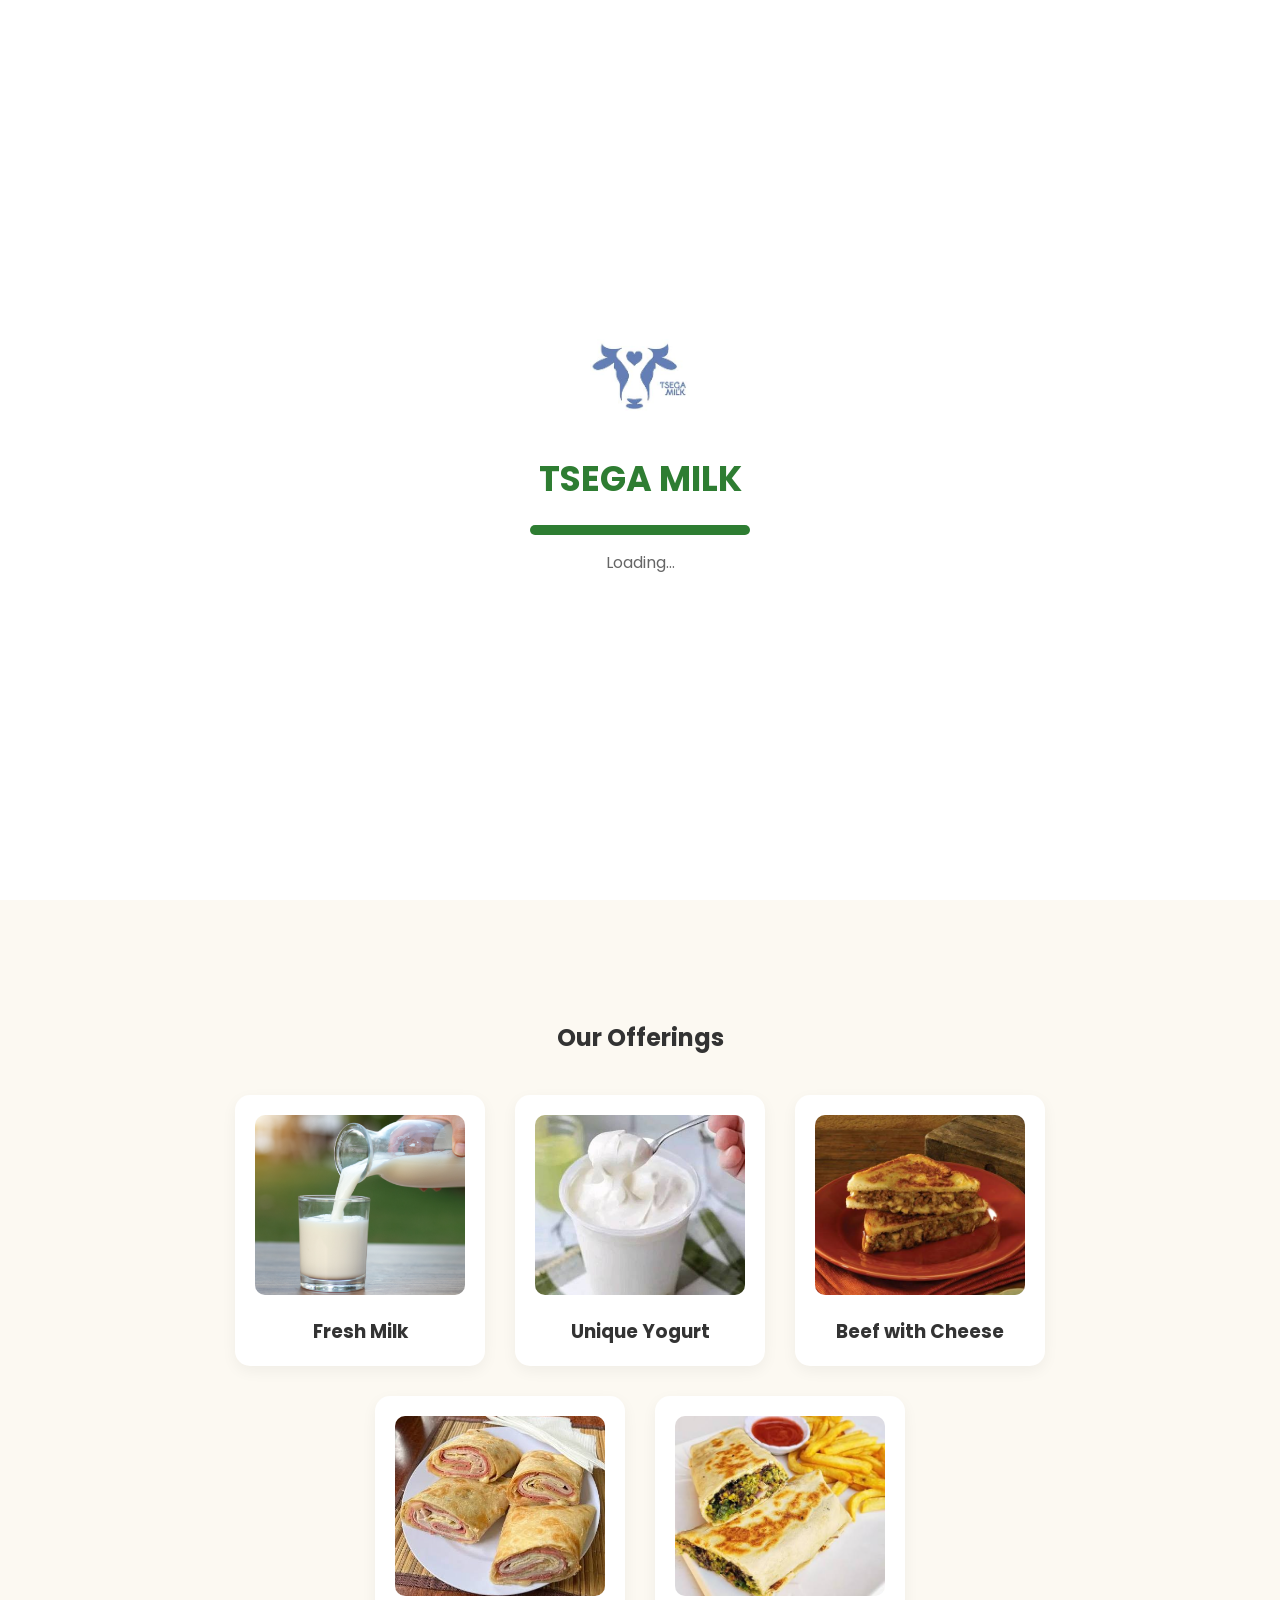
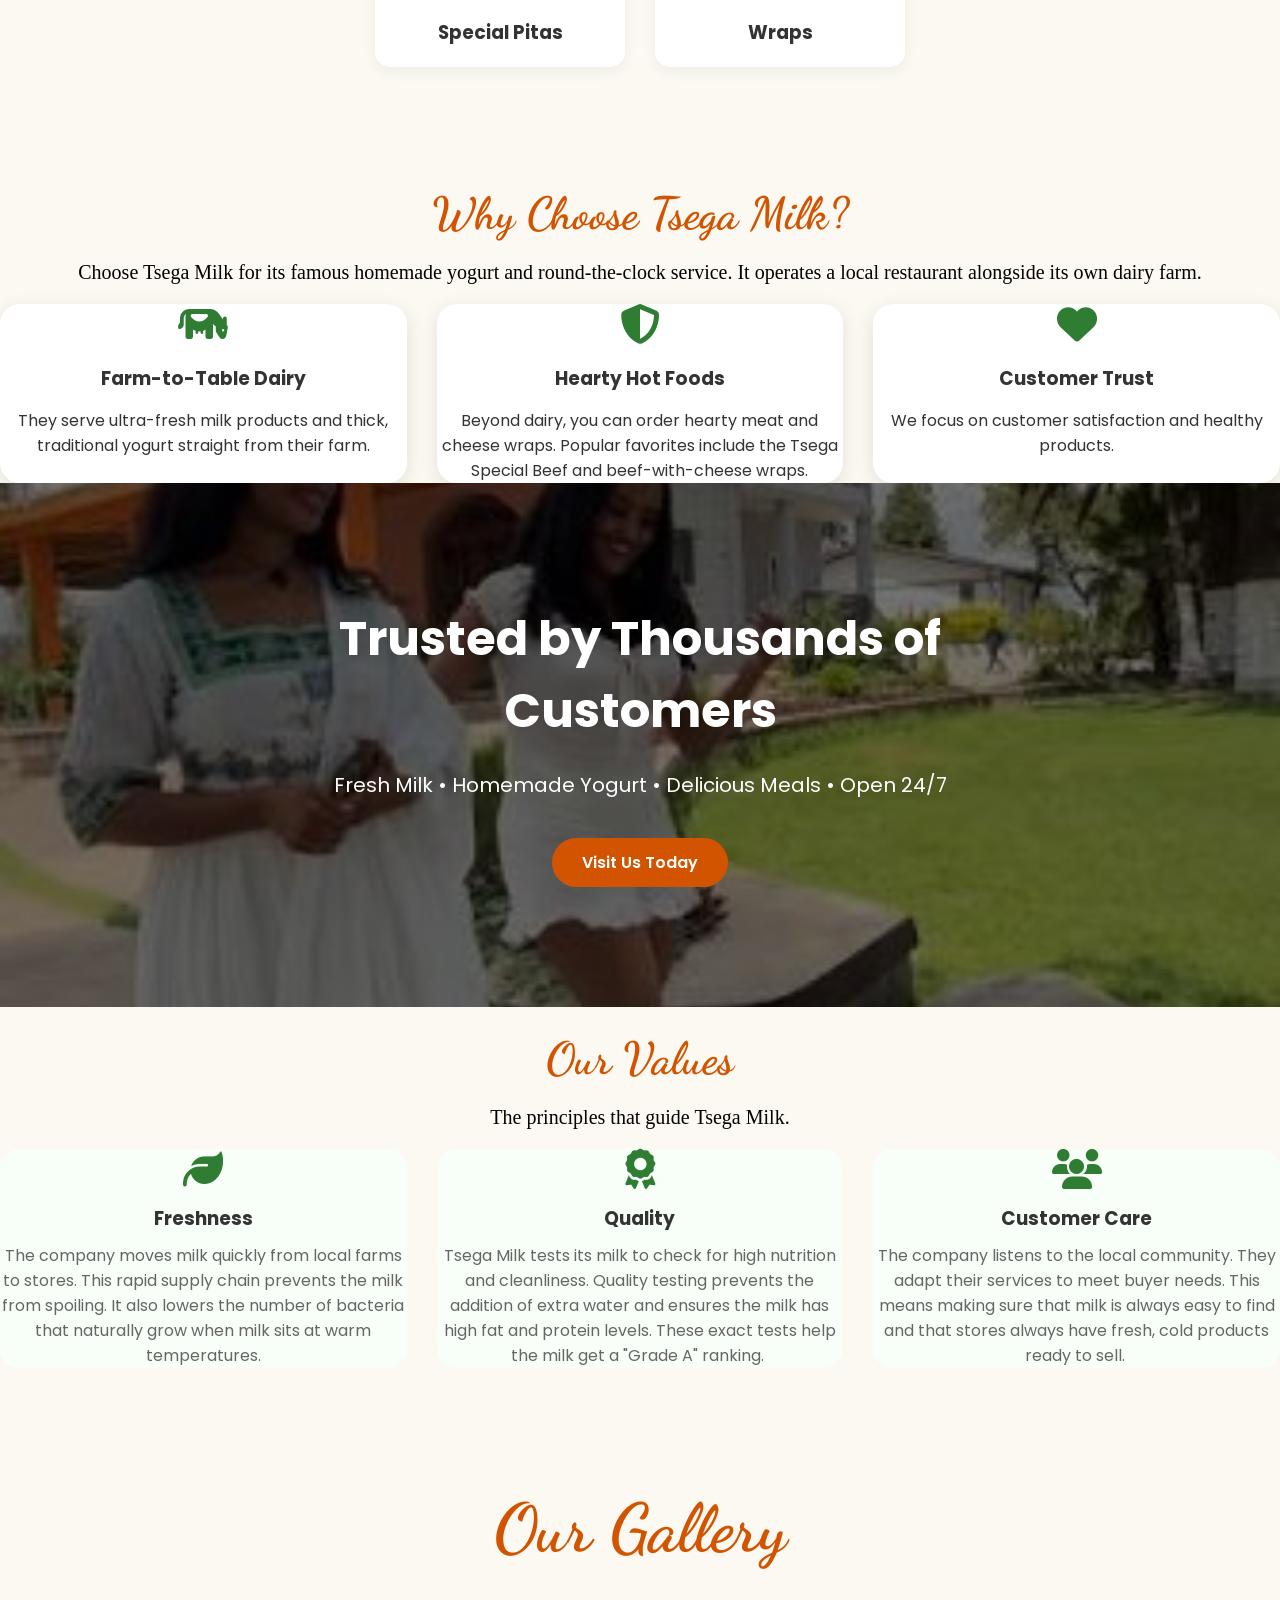
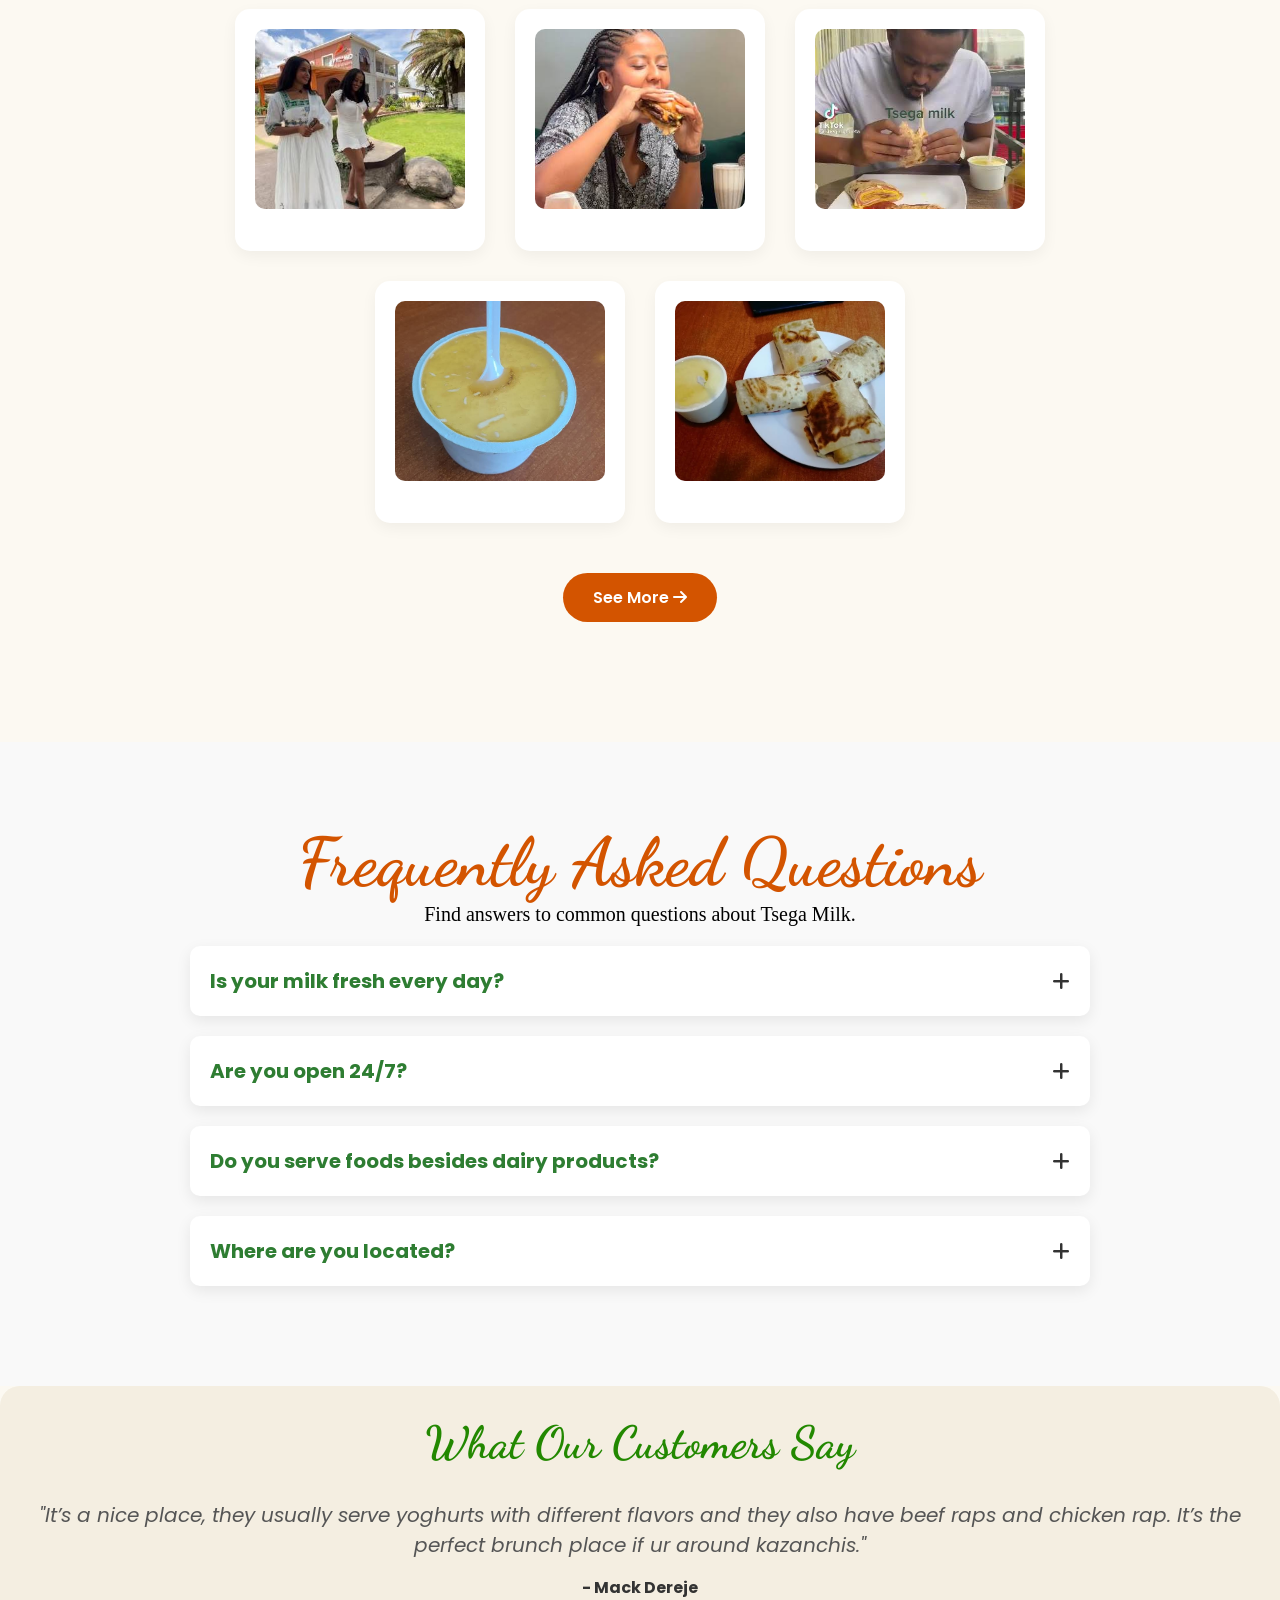
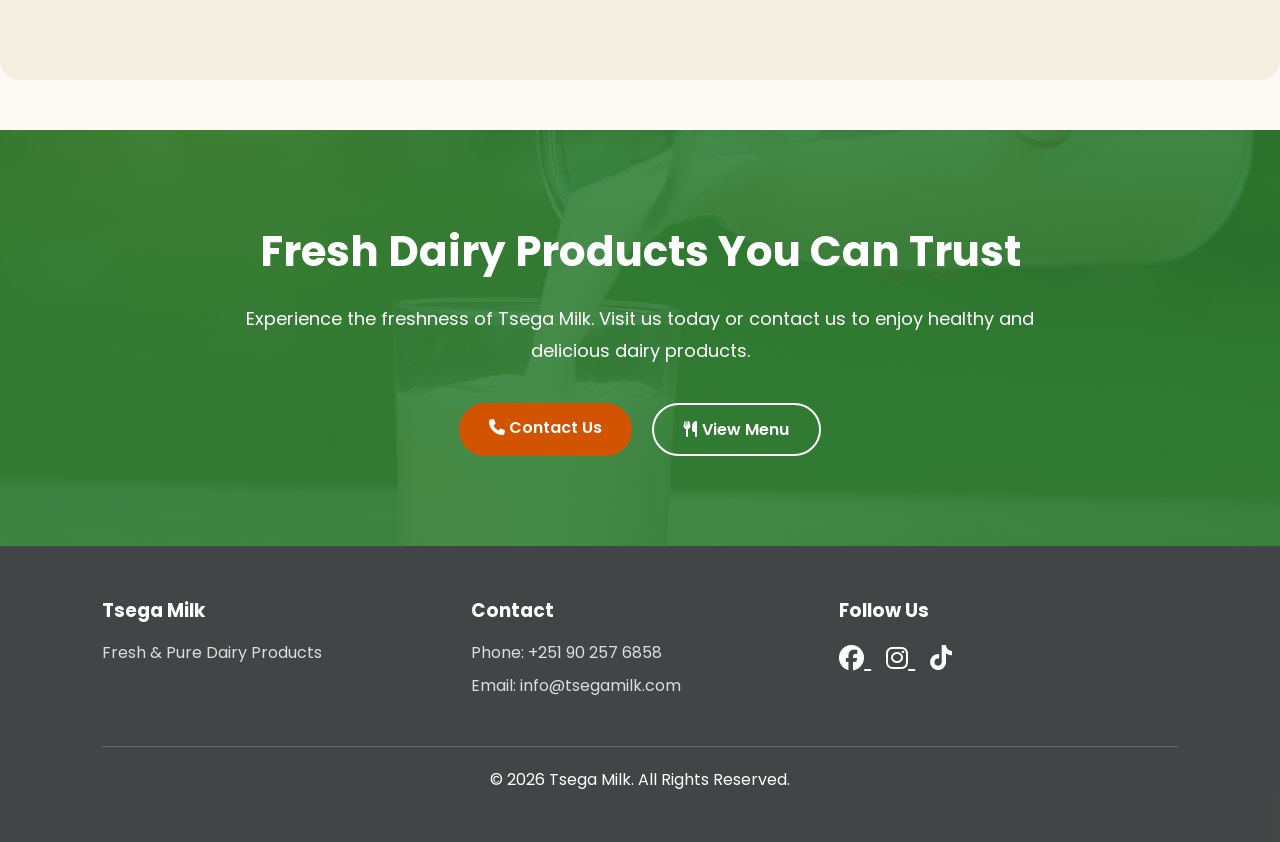
<file: index.html>
<!DOCTYPE html>
<html lang="en">
<head>
    <meta charset="UTF-8">
    <meta name="viewport" content="width=device-width, initial-scale=1.0">
    <title>Tsega Milk - Home</title>
    <link rel="stylesheet" href="tsestyle.css">
    <link rel="stylesheet" href="https://cdnjs.cloudflare.com/ajax/libs/font-awesome/6.6.0/css/all.min.css">
    <link href="https://fonts.googleapis.com/css2?family=Dancing+Script:wght@700&family=Poppins:wght@300;400;700;800&display=swap" rel="stylesheet">
     <link rel="icon" href="images/logo.png">

   

   </head>
<body>

<div class="loader">

<div class="loader-content">

<img src="images/tse22.jpg" alt="Tsega Milk Logo">

<h2>TSEGA MILK</h2>

<div class="loading-bar">
<div class="loading-fill"></div>
</div>

<p>Loading...</p>

</div>

</div>
    <!-- Header & Navigation -->
    <header>
        <div class="logo">TSEGA MILK</div>
        <div class="menu-btn"><i class="fas fa-bars"></i></div>
        <nav class="nav-links">
            <a href="index.html" class="active">Home</a>
            <a href="abouttse.html">About</a>
            <a href="menutse.html">Menu</a>
            <a href="conttse.html">Contact</a>
            <a href="gallery.html">Gallery</a>
        </nav>
    </header>

    <!-- Hero Section with Animation --> 
     <section class="hero">
        <div class="hero-bg bg-1"></div>
        <div class="hero-bg bg-2"></div>
        <div class="hero-content reveal">
            <h3 class="welcome-text">Welcome to</h3>
            <h1 class="main-title">TSEGA MILK</h1>
            <h1>
Fresh Taste,
<span>Healthy Life</span>
</h1>
            <p>
Experience the goodness of fresh and pure dairy products from Tsega Milk.
Quality, nutrition and trust in every drop.
                <br><br>
             </p>
            <a href="menutse.html" class="btn view-menu-btn"><i class="fas fa-utensils"></i> EXPLORE MENU</a>
        </div>
    </section>

    <!-- Offerings Section -->
    <section class="offerings reveal">
        <h2>Our Offerings</h2>
        <div class="offer-grid">
            <div class="offer-card reveal">
                <img src="images/milk.jpg" alt="Fresh Milk">
                <h3>Fresh Milk</h3>
            </div>
            <div class="offer-card reveal">
                <img src="images/yo.jpg" alt="Unique Yogurt">
                <h3>Unique Yogurt</h3>
            </div>
            <div class="offer-card reveal">
                <img src="images/beef.jpg" alt="Beef with Cheese">
                <h3>Beef with Cheese</h3>
            </div>
            <div class="offer-card reveal">
                <img src="images/pitt.jpg" alt="Special Pitas">
                <h3>Special Pitas</h3>
            </div>
            <div class="offer-card reveal">
                <img src="images/wra.jpg" alt="Wraps">
                <h3>Wraps</h3>
            </div>
        </div>
    </section>

    

    <!-- ================= WHY CHOOSE US ================= -->

<section class="why-us">


<div class="section-title">

<h2 class="section-title">Why Choose Tsega Milk?</h2>

<p>
Choose Tsega Milk for its famous homemade yogurt and round-the-clock service. It operates a local restaurant alongside its own dairy farm.
</p>

</div>



<div class="why-container">


<div class="why-card">

<i class="fa-solid fa-cow"></i>

<h3>Farm-to-Table Dairy</h3>

<p>
They serve ultra-fresh milk products and thick, traditional yogurt straight from their farm.
</p>

</div>
<div class="why-card">

<i class="fa-solid fa-shield-halved"></i>

<h3>Hearty Hot Foods</h3>

<p>
Beyond dairy, you can order hearty meat and cheese wraps. Popular favorites include the Tsega Special Beef and beef-with-cheese wraps.
</p>

</div>
<div class="why-card">

<i class="fa-solid fa-heart"></i>

<h3>Customer Trust</h3>

<p>
We focus on customer satisfaction and healthy products.
</p>

</div>   
</section>
  
    <!-- ================= PARALLAX SECTION ================= -->

<section class="parallax reveal">

<div class="overlay">

<h2>Trusted by Thousands of Customers</h2>

<p>
Fresh Milk • Homemade Yogurt • Delicious Meals • Open 24/7
</p>

<a href="conttse.html" class="btn">
Visit Us Today
</a>

</div>

</section>
<!-- ================= OUR VALUES ================= -->

    <br>
<section class="values">

<div class="section-title">

<h2 class="section-title">Our Values</h2>

<p>
The principles that guide Tsega Milk.
</p>

</div>


<div class="values-container">


<div class="value-card">

<i class="fa-solid fa-leaf"></i>

<h3>Freshness</h3>

<p>
The company moves milk quickly from local farms to stores. This rapid supply chain prevents the milk from spoiling. It also lowers the number of bacteria that naturally grow when milk sits at warm temperatures.
</p>

</div>


<div class="value-card">

<i class="fa-solid fa-award"></i>

<h3>Quality</h3>

<p>
    Tsega Milk tests its milk to check for high nutrition and cleanliness. Quality testing prevents the addition of extra water and ensures the milk has high fat and protein levels. These exact tests help the milk get a "Grade A" ranking. 
</p>

</div>


<div class="value-card">

<i class="fa-solid fa-users"></i>

<h3>Customer Care</h3>

<p>
The company listens to the local community. They adapt their services to meet buyer needs. This means making sure that milk is always easy to find and that stores always have fresh, cold products ready to sell. 
</p>

</div>


</div>

</section>
    <!-- ================= OUR GALLERY ================= -->

  <section class="offerings reveal">
      <div class="section-title">

<h2>Our Gallery</h2>
      </div>
       
        <div class="offer-grid">
            <div class="offer-card reveal">
                <img src="images/tse.jpg" alt="Fresh Milk">
                <h3></h3>
            </div>
            <div class="offer-card reveal">
                <img src="images/tse1.jpg" alt="Unique Yogurt">
                <h3></h3>
            </div>
            <div class="offer-card reveal">
                <img src="images/tse2.jpg" alt="Beef with Cheese">
                <h3></h3>
            </div>
            <div class="offer-card reveal">
                <img src="images/ts3.jpg" alt="Special Pitas">
                <h3></h3>
            </div>
            <div class="offer-card reveal">
                <img src="images/ts2.jpg" alt="Wraps">
                <h3></h3>
            </div>
        </div>
      <br><br>
      <a href="#" class="btn">
    See More
    <i class="fas fa-arrow-right"></i>
</a>
    </section>
<!-- ================= FAQ ================= -->

<section class="faq reveal">

<div class="section-title">
<h2>Frequently Asked Questions</h2>
<p>Find answers to common questions about Tsega Milk.</p>
</div>

<div class="faq-container">

<div class="faq-item">

<div class="faq-question">
<h3>Is your milk fresh every day?</h3>
<i class="fas fa-plus"></i>
</div>

<div class="faq-answer">
<p>
Yes. We supply fresh dairy products every day directly from our farm.
</p>
</div>

</div>

<div class="faq-item">

<div class="faq-question">
<h3>Are you open 24/7?</h3>
<i class="fas fa-plus"></i>
</div>

<div class="faq-answer">
<p>
Yes. Tsega Milk serves customers 24 hours a day, 7 days a week.
</p>
</div>

</div>

<div class="faq-item">

<div class="faq-question">
<h3>Do you serve foods besides dairy products?</h3>
<i class="fas fa-plus"></i>
</div>

<div class="faq-answer">
<p>
Yes. We also serve beef wraps, cheese wraps, pitas and other delicious meals.
</p>
</div>

</div>

<div class="faq-item">

<div class="faq-question">
<h3>Where are you located?</h3>
<i class="fas fa-plus"></i>
</div>

<div class="faq-answer">
<p>
You can find our location on the Contact page together with Google Maps.
</p>
</div>

</div>

</div>

</section>
   <!-- Testimonials -->
    <section class="testimonials reveal">
        <h2 class="test">What Our Customers Say</h2>
        <div class="testi-container">
            <div class="testi-slide active">
                <p>"It’s a nice place, 
                    they usually serve yoghurts with different flavors 
                    and they also have beef raps and chicken rap. 
                    It’s the perfect brunch place if ur around kazanchis."</p>
                <h4>- Mack Dereje</h4>
            </div>
            <div class="testi-slide">
                <p>"Small outdoor spot to get a cup of fresh yogurt topped with honey. Delicious and cheap"</p>
                <h4>- Sara Leedom</h4>
            </div>
            <div class="testi-slide">
                <p>"The food tastes amazing and great homemade Yogurt....Open 24/7 that's the best part!"</p>
                <h4>- Mulushewa Gulilat</h4>
            </div>
        </div>
    </section>
<!-- ================= CTA ================= -->

<section class="cta reveal">

<div class="cta-content">

<h2>Fresh Dairy Products You Can Trust</h2>

<p>
Experience the freshness of Tsega Milk. Visit us today or contact us to enjoy healthy and delicious dairy products.
</p>

<div class="cta-buttons">

<a href="conttse.html" class="btn">
<i class="fas fa-phone"></i>
Contact Us
</a>

<a href="menutse.html" class="btn btn-outline">
<i class="fas fa-utensils"></i>
View Menu
</a>

</div>

</div>

</section>
   
    <!-- ================= FOOTER ================= -->
<footer>


<div class="footer-content">


<div>

<h3>Tsega Milk</h3>

<p>
Fresh & Pure Dairy Products
</p>

</div>

<div>

<h3>Contact</h3>

<p>Phone: +251 90 257 6858</p>

<p>Email: info@tsegamilk.com</p>

</div>
<div>

<h3>
Follow Us
</h3>


<a href="https://www.facebook.com/p/Tsega-Milk-100089756770350/">
<i class="fa-brands fa-facebook"></i>
</a>


<a href="https://www.instagram.com/tsega_milk/">
<i class="fa-brands fa-instagram"></i>
</a>


<a href="https://www.tiktok.com/@tsegamilk">
<i class="fa-brands fa-tiktok"></i>
</a>


</div>

</div>



<div class="copyright">

© 2026 Tsega Milk. All Rights Reserved.

</div>

</footer>
    <!-- ================= WHATSAPP ================= -->

<a href="https://wa.me/251902576858?text=Hello%20Tsega%20Milk!%20I%20would%20like%20to%20know%20more%20about%20your%20products."
class="whatsapp"
target="_blank">

<i class="fab fa-whatsapp"></i>

</a>
<!-- ================= BACK TO TOP ================= -->

<button id="backToTop">

<i class="fas fa-arrow-up"></i>

</button>
    <script src="tsescript.js"></script>
</body>
</html>
</file>
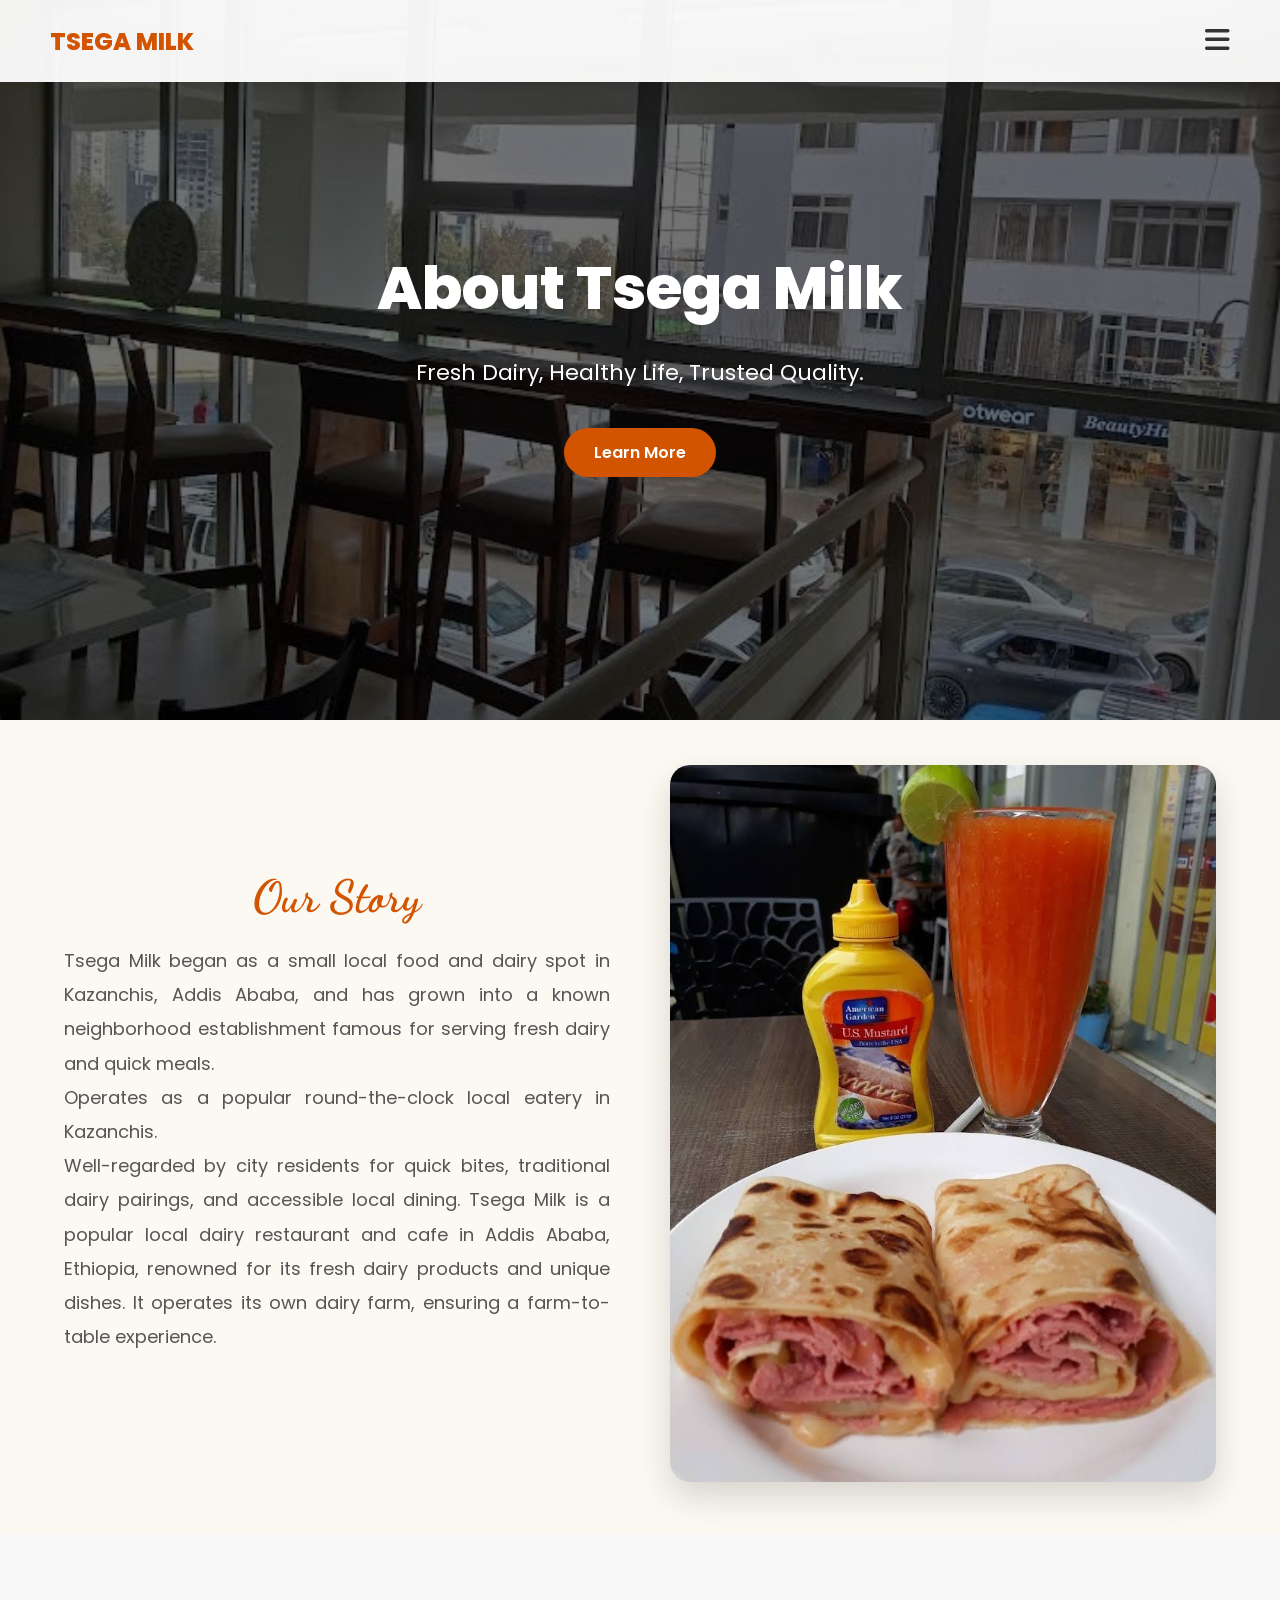
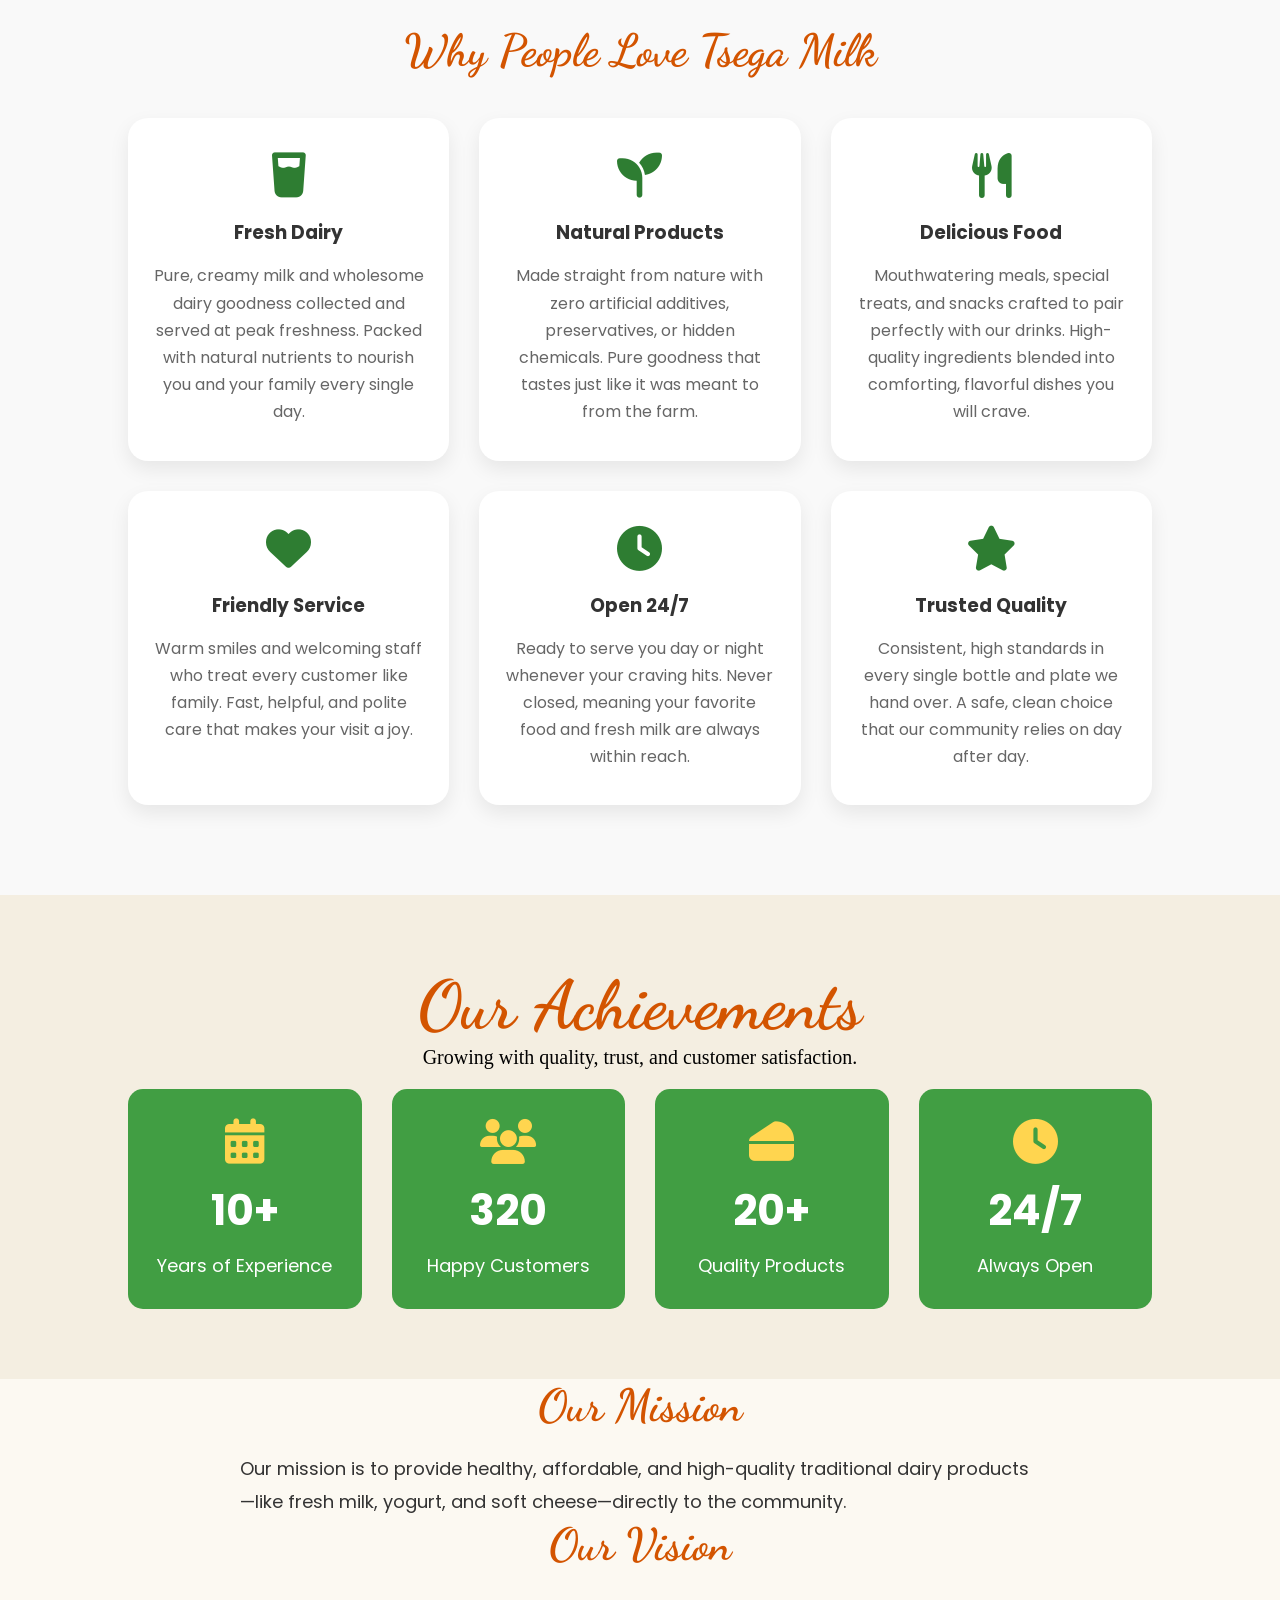
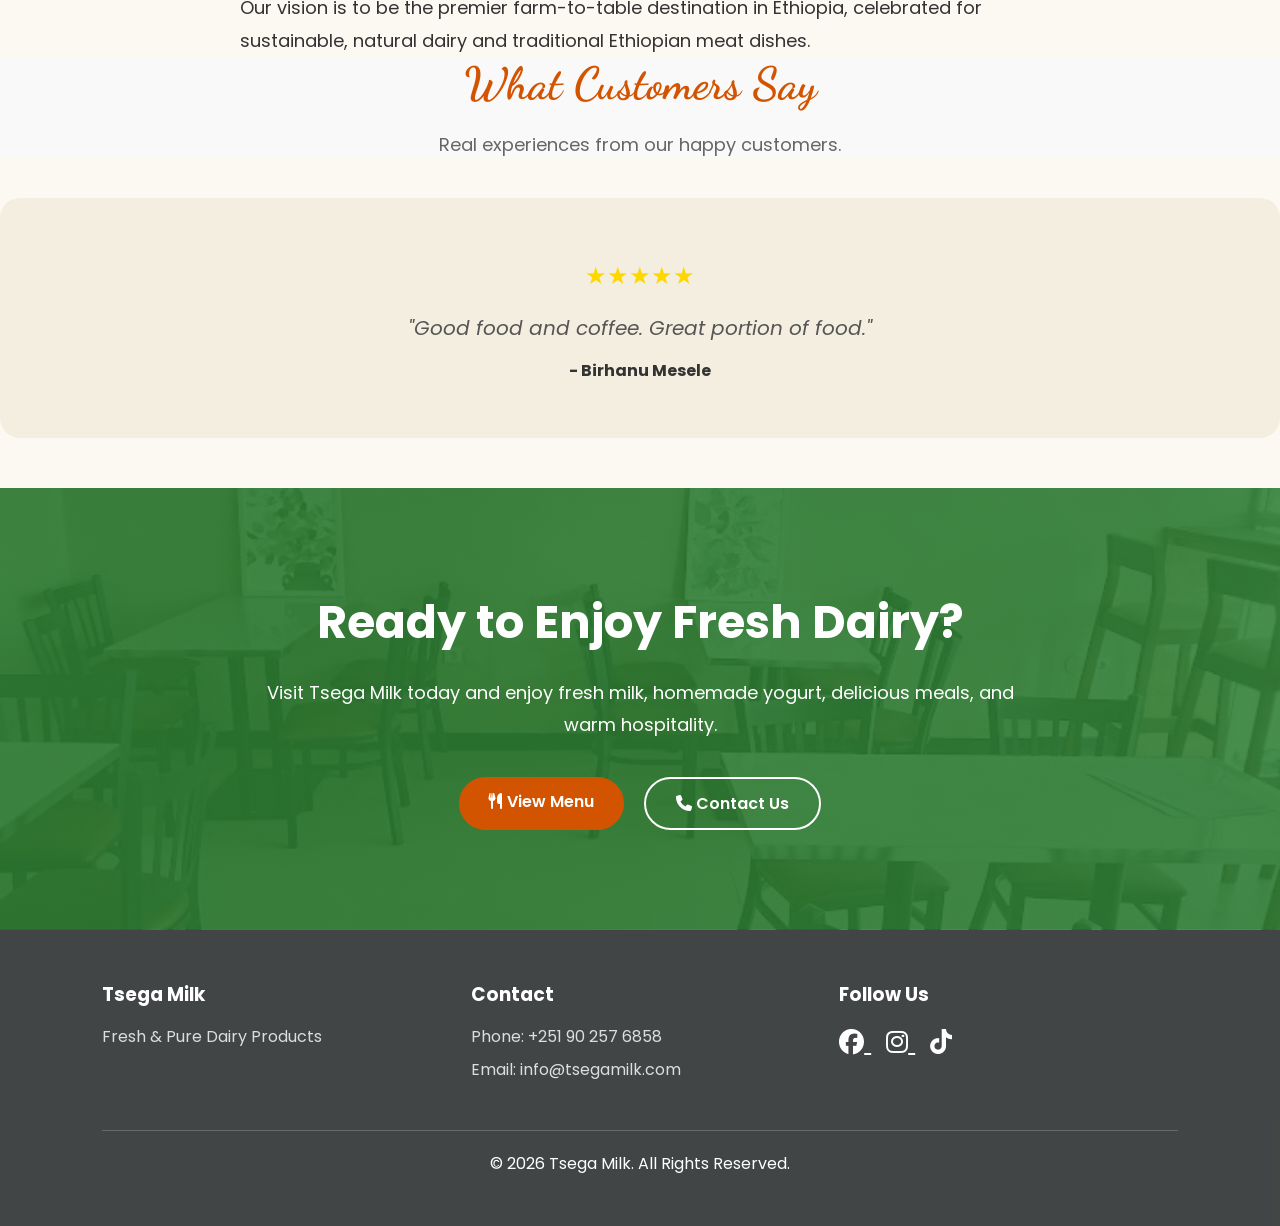
<file: abouttse.html>
<!DOCTYPE html>
<html lang="en">
<head>
    <meta charset="UTF-8">
    <meta name="viewport" content="width=device-width, initial-scale=1.0">
    <title>Tsega Milk - About Us</title>
    <link rel="stylesheet" href="tsestyle.css">
    <link href="https://fonts.googleapis.com/css2?family=Dancing+Script:wght@700&family=Poppins:wght@300;400;700;800&display=swap" rel="stylesheet">
    <link rel="stylesheet" href="https://cdnjs.cloudflare.com/ajax/libs/font-awesome/6.4.0/css/all.min.css">
    <link rel="stylesheet" href="https://cdnjs.cloudflare.com/ajax/libs/font-awesome/6.6.0/css/all.min.css">
    <link rel="icon" href="images/logo.png">

</head>
<body>

    <header>
        <div class="logo">TSEGA MILK</div>
        <div class="menu-btn"><i class="fas fa-bars"></i></div>
        <nav class="nav-links">
            <a href="index.html">Home</a>
            <a href="abouttse.html" class="active">About</a>
            <a href="menutse.html">Menu</a>
            <a href="conttse.html">Contact</a>
            <a href="gallery.html">Gallery</a>
        </nav>
    </header>
<!-- ================= ABOUT HERO ================= -->

<section class="about-hero">

    <div class="about-overlay">

        <h1>About Tsega Milk</h1>

        <p>
            Fresh Dairy, Healthy Life, Trusted Quality.
        </p>

        <a href="#about-content" class="btn">
            Learn More
        </a>

    </div>

</section>
    <!-- ================= OUR STORY ================= -->

<section class="our-story reveal" id="about-content">
<div class="story-content">
<h2 class="section-title">Our Story</h2>
<p>
    Tsega Milk began as a small local food and dairy spot in Kazanchis, 
    Addis Ababa, and has grown into a known neighborhood establishment
    famous for serving fresh dairy and quick meals.<br>
    Operates as a popular round-the-clock local eatery in Kazanchis.<br>
    Well-regarded by city residents for quick bites, traditional dairy pairings, 
    and accessible local dining.
    Tsega Milk is a popular local dairy restaurant
    and cafe in Addis Ababa, Ethiopia, 
    renowned for its fresh dairy products and unique dishes. 
    It operates its own dairy farm, ensuring a farm-to-table experience.</p>
      
</p>
</div>
<div class="story-image">
<img src="images/ts6.jpg" alt="Tsega Milk Story">
</div>
</section>
   
<!-- ================= WHY PEOPLE LOVE US ================= -->

<section class="love-section reveal">

<h2 class="section-title">
Why People Love Tsega Milk
</h2>

<div class="love-container">

<div class="love-card">

<i class="fas fa-glass-water"></i>

<h3>Fresh Dairy</h3>

<p>
Pure, creamy milk and wholesome dairy goodness collected and served at peak freshness.
    Packed with natural nutrients to nourish you and your family every single day.
</p>

</div>

<div class="love-card">

<i class="fas fa-seedling"></i>

<h3>Natural Products</h3>

<p>
Made straight from nature with zero artificial additives, preservatives, or hidden chemicals.
    Pure goodness that tastes just like it was meant to from the farm.
</p>

</div>

<div class="love-card">

<i class="fas fa-utensils"></i>

<h3>Delicious Food</h3>

<p>
Mouthwatering meals, special treats, and snacks crafted to pair perfectly with our drinks.
    High-quality ingredients blended into comforting, flavorful dishes you will crave.
</p>

</div>

<div class="love-card">

<i class="fas fa-heart"></i>

<h3>Friendly Service</h3>

<p>
Warm smiles and welcoming staff who treat every customer like family.
    Fast, helpful, and polite care that makes your visit a joy.
</p>

</div>

<div class="love-card">

<i class="fas fa-clock"></i>

<h3>Open 24/7</h3>

<p>
Ready to serve you day or night whenever your craving hits.
    Never closed, meaning your favorite food and fresh milk are always within reach.
</p>

</div>

<div class="love-card">

<i class="fas fa-star"></i>

<h3>Trusted Quality</h3>

<p>
Consistent, high standards in every single bottle and plate we hand over.
    A safe, clean choice that our community relies on day after day.
</p>

</div>

</div>

</section>
        <!-- ================= ACHIEVEMENT COUNTER ================= -->

<section class="counter-section">

<div class="section-title">

<h2>Our Achievements</h2>

<p>Growing with quality, trust, and customer satisfaction.</p>

</div>

<div class="counter-container">

<div class="counter-box">

<i class="fas fa-calendar-alt"></i>

<h2 class="counter" data-target="10">0</h2>

<p>Years of Experience</p>

</div>

<div class="counter-box">

<i class="fas fa-users"></i>

<h2 class="counter" data-target="1000">0</h2>

<p>Happy Customers</p>

</div>

<div class="counter-box">

<i class="fas fa-cheese"></i>

<h2 class="counter" data-target="20">0</h2>

<p>Quality Products</p>

</div>

<div class="counter-box">

<i class="fas fa-clock"></i>

<h2>24/7</h2>

<p>Always Open</p>

</div>

</div>

</section>
        <section class="mission-sec reveal">
            <h2 class="section-title">Our Mission</h2>
            <p class="about-text">Our mission is to provide healthy, 
                affordable, and high-quality traditional dairy products—like 
                fresh milk, yogurt, and soft cheese—directly to the community.</p>
        </section>

        <section class="vision-sec reveal">
            <h2 class="section-title">Our Vision</h2>
            <p class="about-text">Our vision is to be the premier farm-to-table 
                destination in Ethiopia, celebrated for sustainable, natural dairy 
                and traditional Ethiopian meat dishes.</p>
        </section>

       

        <!-- Testimonials -->
        <section class="google-reviews reveal">

<h2 class="section-title">What Customers Say</h2>

<p class="review-subtitle">
Real experiences from our happy customers.
</p>
        </section>
        <section class="testimonials reveal">
            <div class="testi-container">
                <div class="stars">
                     ★★★★★
                </div>
                <div class="testi-slide active">
                    <p>"Good food and coffee. Great portion of food."</p>
                    <h4>- Birhanu Mesele</h4>
                </div>
                <div class="testi-slide">
                    <p>"Friendly staff and good fresh yogurt. The wraps are tasty too"</p>
                    <h4>- Tin Tin Dinh</h4>
                </div>
            </div>
        </section>
    </main>
    
    <!-- ================= ABOUT CTA ================= -->

<section class="about-cta reveal">

<div class="about-cta-content">

<h2>
Ready to Enjoy Fresh Dairy?
</h2>

<p>
Visit Tsega Milk today and enjoy fresh milk, homemade yogurt, delicious meals, and warm hospitality.
</p>

<div class="about-cta-buttons">

<a href="menutse.html" class="btn">
<i class="fas fa-utensils"></i>
View Menu
</a>

<a href="conttse.html" class="btn btn-outline">
<i class="fas fa-phone"></i>
Contact Us
</a>

</div>

</div>

</section>
<!-- ================= FOOTER ================= -->
<footer>


<div class="footer-content">


<div>

<h3>Tsega Milk</h3>

<p>
Fresh & Pure Dairy Products
</p>

</div>

<div>

<h3>Contact</h3>

<p>Phone: +251 90 257 6858</p>

<p>Email: info@tsegamilk.com</p>

</div>
<div>

<h3>
Follow Us
</h3>


<a href="https://www.facebook.com/p/Tsega-Milk-100089756770350/">
<i class="fa-brands fa-facebook"></i>
</a>


<a href="https://www.instagram.com/tsega_milk/">
<i class="fa-brands fa-instagram"></i>
</a>


<a href="https://www.tiktok.com/@tsegamilk">
<i class="fa-brands fa-tiktok"></i>
</a>


</div>

</div>



<div class="copyright">

© 2026 Tsega Milk. All Rights Reserved.

</div>

</footer>
    <script src="tsescript.js"></script>
</body>
</html>
</file>
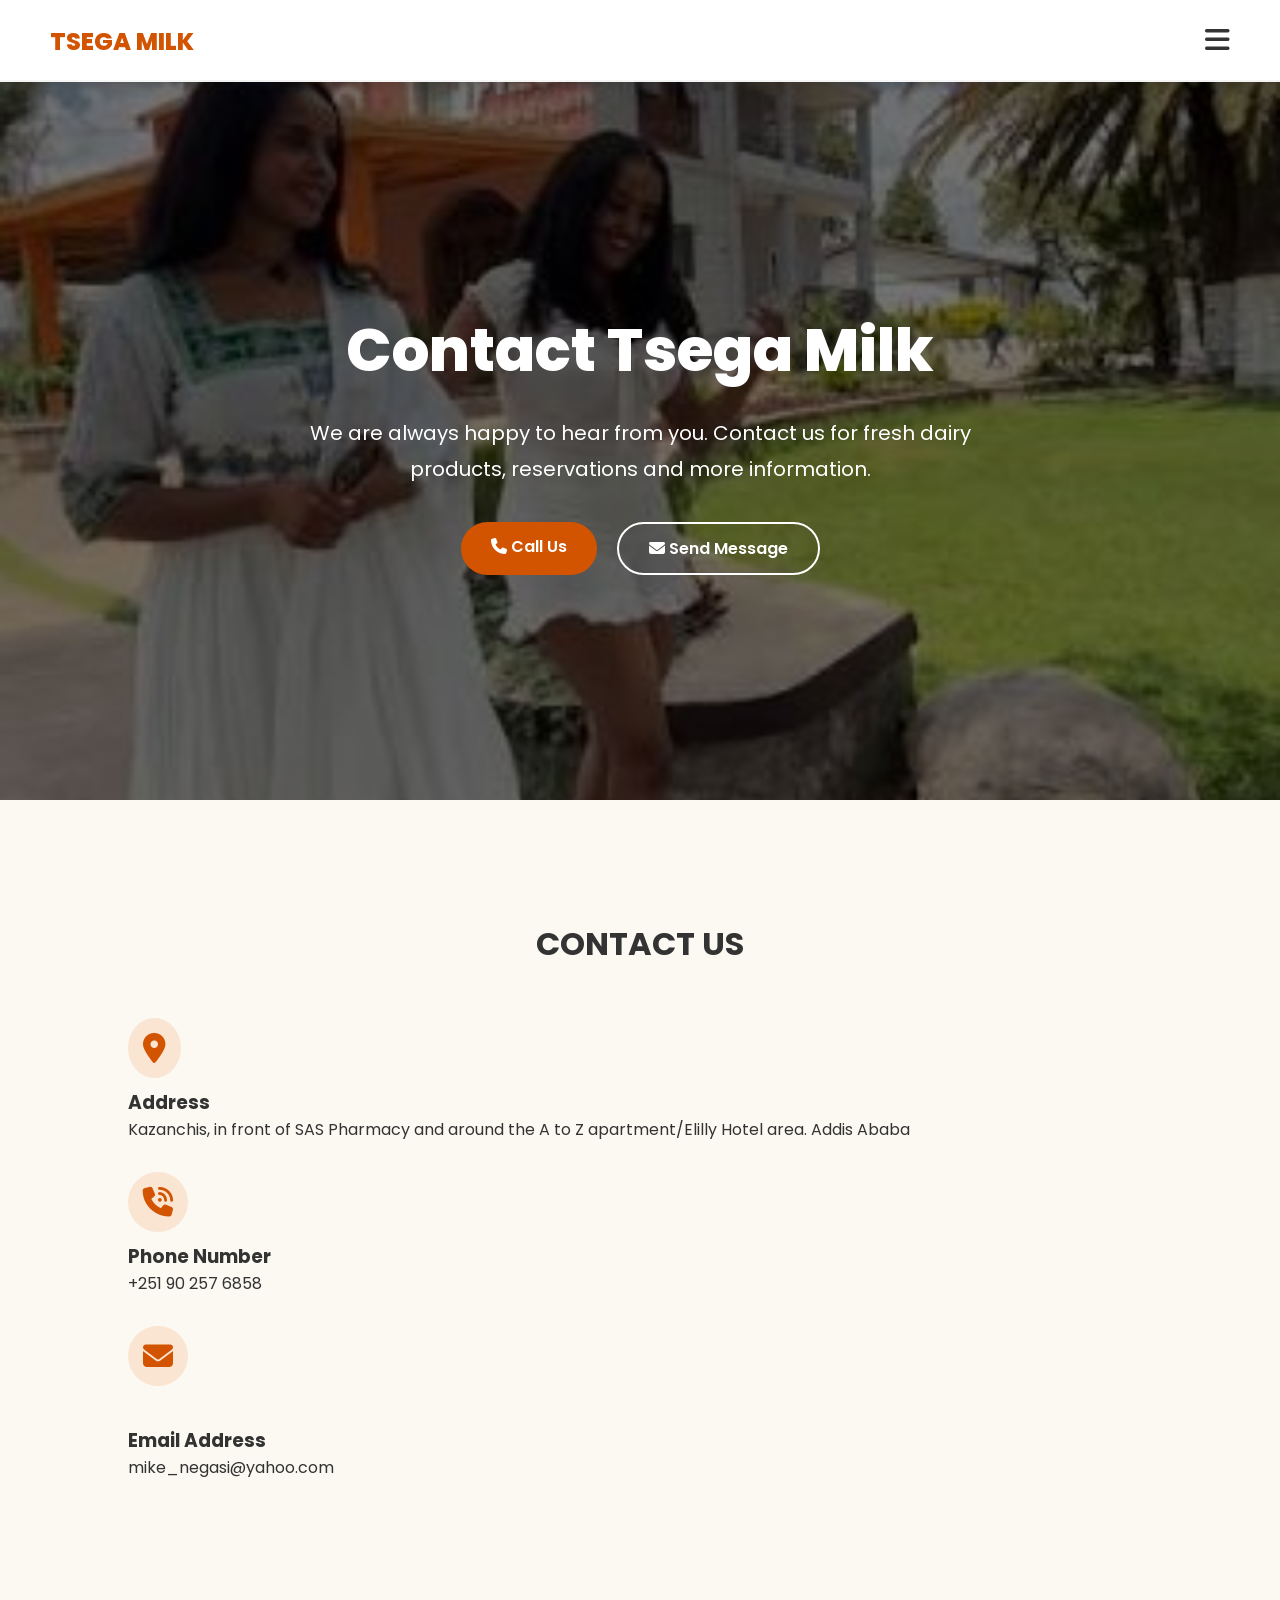
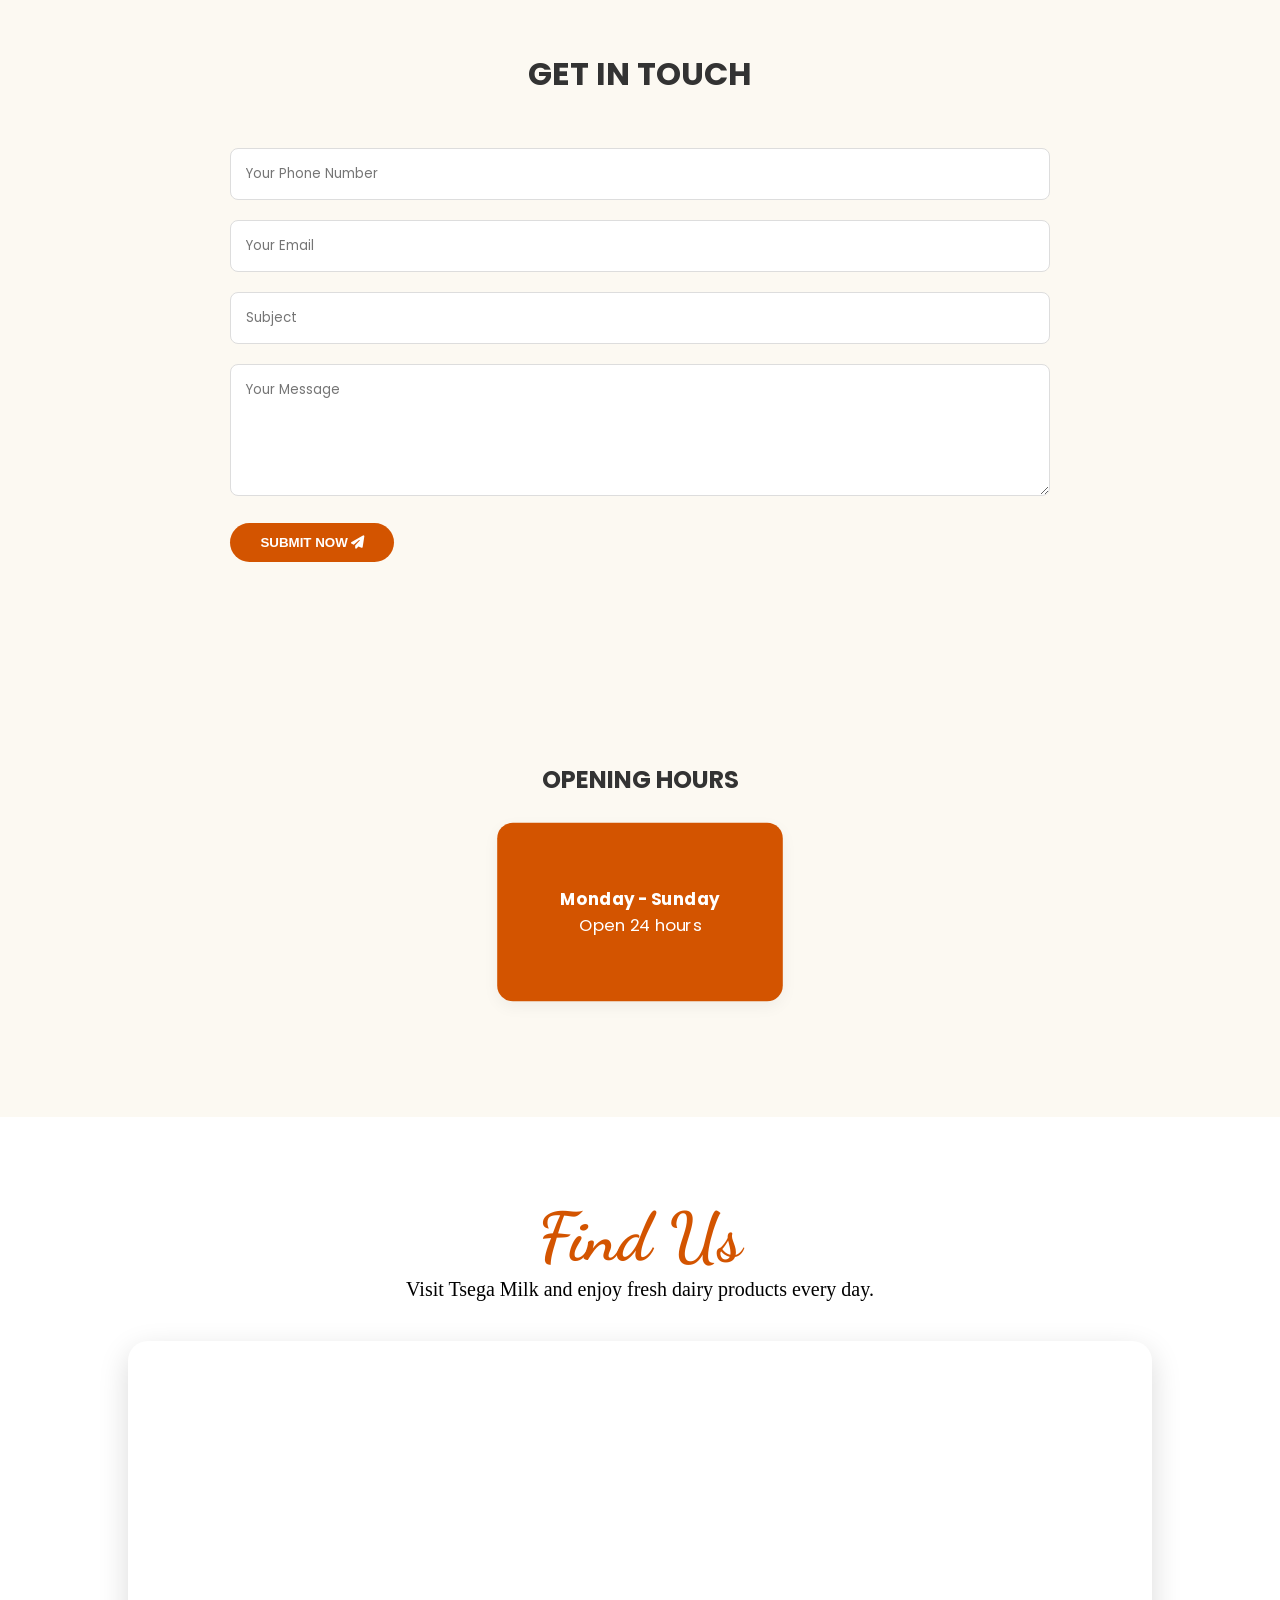
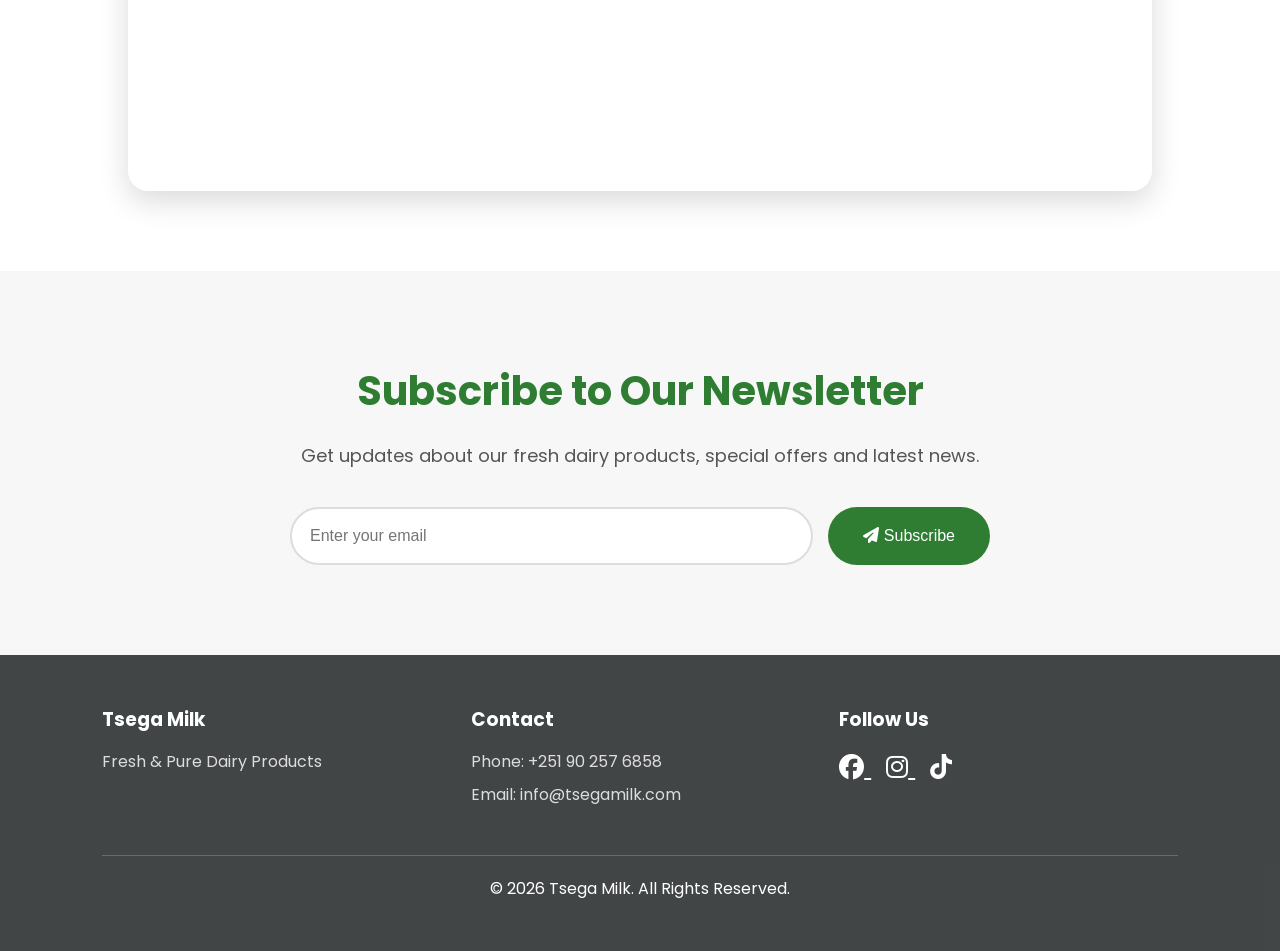
<file: conttse.html>
<!DOCTYPE html>
<html lang="en">
<head>
    <meta charset="UTF-8">
    <meta name="viewport" content="width=device-width, initial-scale=1.0">
    <title>Tsega Milk - Contact</title>
    <link rel="stylesheet" href="tsestyle.css">
    <link href="https://fonts.googleapis.com/css2?family=Dancing+Script:wght@700&family=Poppins:wght@300;400;700;800&display=swap" rel="stylesheet">
    <link rel="stylesheet" href="https://cdnjs.cloudflare.com/ajax/libs/font-awesome/6.6.0/css/all.min.css">
    <link rel="icon" href="images/logo.png">

     </head>
<body>

    <header>
        <div class="logo">TSEGA MILK</div>
        <div class="menu-btn"><i class="fas fa-bars"></i></div>
        <nav class="nav-links">
            <a href="index.html">Home</a>
            <a href="abouttse.html">About</a>
            <a href="menutse.html">Menu</a>
            <a href="conttse.html" class="active">Contact</a>
            <a href="gallery.html">Gallery</a>
        </nav>
    </header>
<!-- ================= CONTACT HERO ================= -->

<section class="contact-hero">

    <div class="contact-hero-overlay">

        <div class="contact-hero-content reveal">

            <h1>Contact Tsega Milk</h1>

            <p>
                We are always happy to hear from you.
                Contact us for fresh dairy products,
                reservations and more information.
            </p>


            <div class="contact-hero-buttons">

                <a href="tel:0902576858" class="btn">
                    <i class="fas fa-phone"></i>
                    Call Us
                </a>


                <a href="#contact" class="btn btn-outline">
                    <i class="fas fa-envelope"></i>
                    Send Message
                </a>

            </div>

        </div>

    </div>

</section>
    <main class="contact-page">
        <h1 class="page-title reveal">CONTACT US</h1>
        
        <div class="contact-container">
            <!-- Info Section -->
            <div class="contact-info reveal">
                <div class="info-box">
                    <i class="fa-solid fa-location-dot custom-icon"></i>
                    <h3>Address</h3>
                    <p>Kazanchis, in front of SAS Pharmacy 
                        and around the A to Z apartment/Elilly Hotel area. Addis Ababa</p>
                </div>
                <h1 class="page-title reveal"></h1>
                <div class="info-box">
                    <i class="fa-solid fa-phone-volume custom-icon"></i>
                    <h3>Phone Number</h3>
                    <p>+251 90 257 6858</p>
                </div>
                
                 <div class="contact-item">
                     <h1 class="page-title reveal"></h1>
                <div class="info-box">
                <i class="fa-solid fa-envelope custom-icon"></i>
            </div>
            <div class="text-container">
                <h3 class="title">Email Address</h3>
                <p class="description">mike_negasi@yahoo.com</p>
            </div>
        </div>
               
            </div>
            
            <main class="contact-page">
        <h1 class="page-title reveal">GET IN TOUCH</h1> <br><br>
            <!-- Form Section -->
            <div id="contact" class="contact-form reveal">
                <!-- Change your_email@gmail.com below to receive emails -->
                <form action="https://formsubmit.co/your_email@gmail.com" method="POST">
                    <input type="text" name="Phone" placeholder="Your Phone Number" required>
                    <input type="email" name="Email" placeholder="Your Email" required>
                    <input type="text" name="Subject" placeholder="Subject" required>
                    <textarea name="Message" rows="5" placeholder="Your Message" required></textarea>
                    <button type="submit" class="btn submit-btn">SUBMIT NOW <i class="fas fa-paper-plane"></i></button>
                </form>
            </div>
        </div>

        <!-- Modern Opening Hours -->
        <section class="hours-section reveal">
            <h2>OPENING HOURS</h2>
            <div class="hours-grid">
                <div class="hour-card highlight">
                    <h4>Monday - Sunday</h4>
                    <p>Open 24 hours</p>
                </div>
            </div>
        </section>
    </main>
         <!-- ================= MAP ================= -->

<section class="map-section reveal">

<div class="section-title">

<h2>Find Us</h2>

<p>
Visit Tsega Milk and enjoy fresh dairy products every day.
</p>

</div>

<div class="map-container">

<iframe
src="https://www.google.com/maps/embed?pb=!1m18!1m12!1m3!1d3940.554523280117!2d38.767078677690755!3d9.013073091047653!2m3!1f0!2f0!3f0!3m2!1i1024!2i768!4f13.1!3m3!1m2!1s0x164b85987a0b2939%3A0x906b7f798ad9ebbe!2sTsega%20Milk!5e0!3m2!1sen!2set!4v1785130497732!5m2!1sen!2set" width="800" height="600" style="border:0;" allowfullscreen="" loading="lazy" referrerpolicy="strict-origin-when-cross-origin
allowfullscreen="
loading="lazy"
referrerpolicy="no-referrer-when-downgrade">
</iframe>

</div>

</section>
        <!-- ================= NEWSLETTER ================= -->

<section class="newsletter reveal">

<div class="newsletter-content">

<h2>Subscribe to Our Newsletter</h2>

<p>
Get updates about our fresh dairy products, special offers and latest news.
</p>

<form class="newsletter-form">

<input
type="email"
placeholder="Enter your email"
required>

<button type="submit">

<i class="fas fa-paper-plane"></i>

Subscribe

</button>

</form>

</div>

</section>
<!-- ================= FOOTER ================= -->
<footer>


<div class="footer-content">


<div>

<h3>Tsega Milk</h3>

<p>
Fresh & Pure Dairy Products
</p>

</div>

<div>

<h3>Contact</h3>

<p>Phone: +251 90 257 6858</p>

<p>Email: info@tsegamilk.com</p>

</div>
<div>

<h3>
Follow Us
</h3>


<a href="https://www.facebook.com/p/Tsega-Milk-100089756770350/">
<i class="fa-brands fa-facebook"></i>
</a>


<a href="https://www.instagram.com/tsega_milk/">
<i class="fa-brands fa-instagram"></i>
</a>


<a href="https://www.tiktok.com/@tsegamilk">
<i class="fa-brands fa-tiktok"></i>
</a>


</div>

</div>



<div class="copyright">

© 2026 Tsega Milk. All Rights Reserved.

</div>

</footer>
   <script src="tsescript.js"></script>
</body>
</html>
</file>
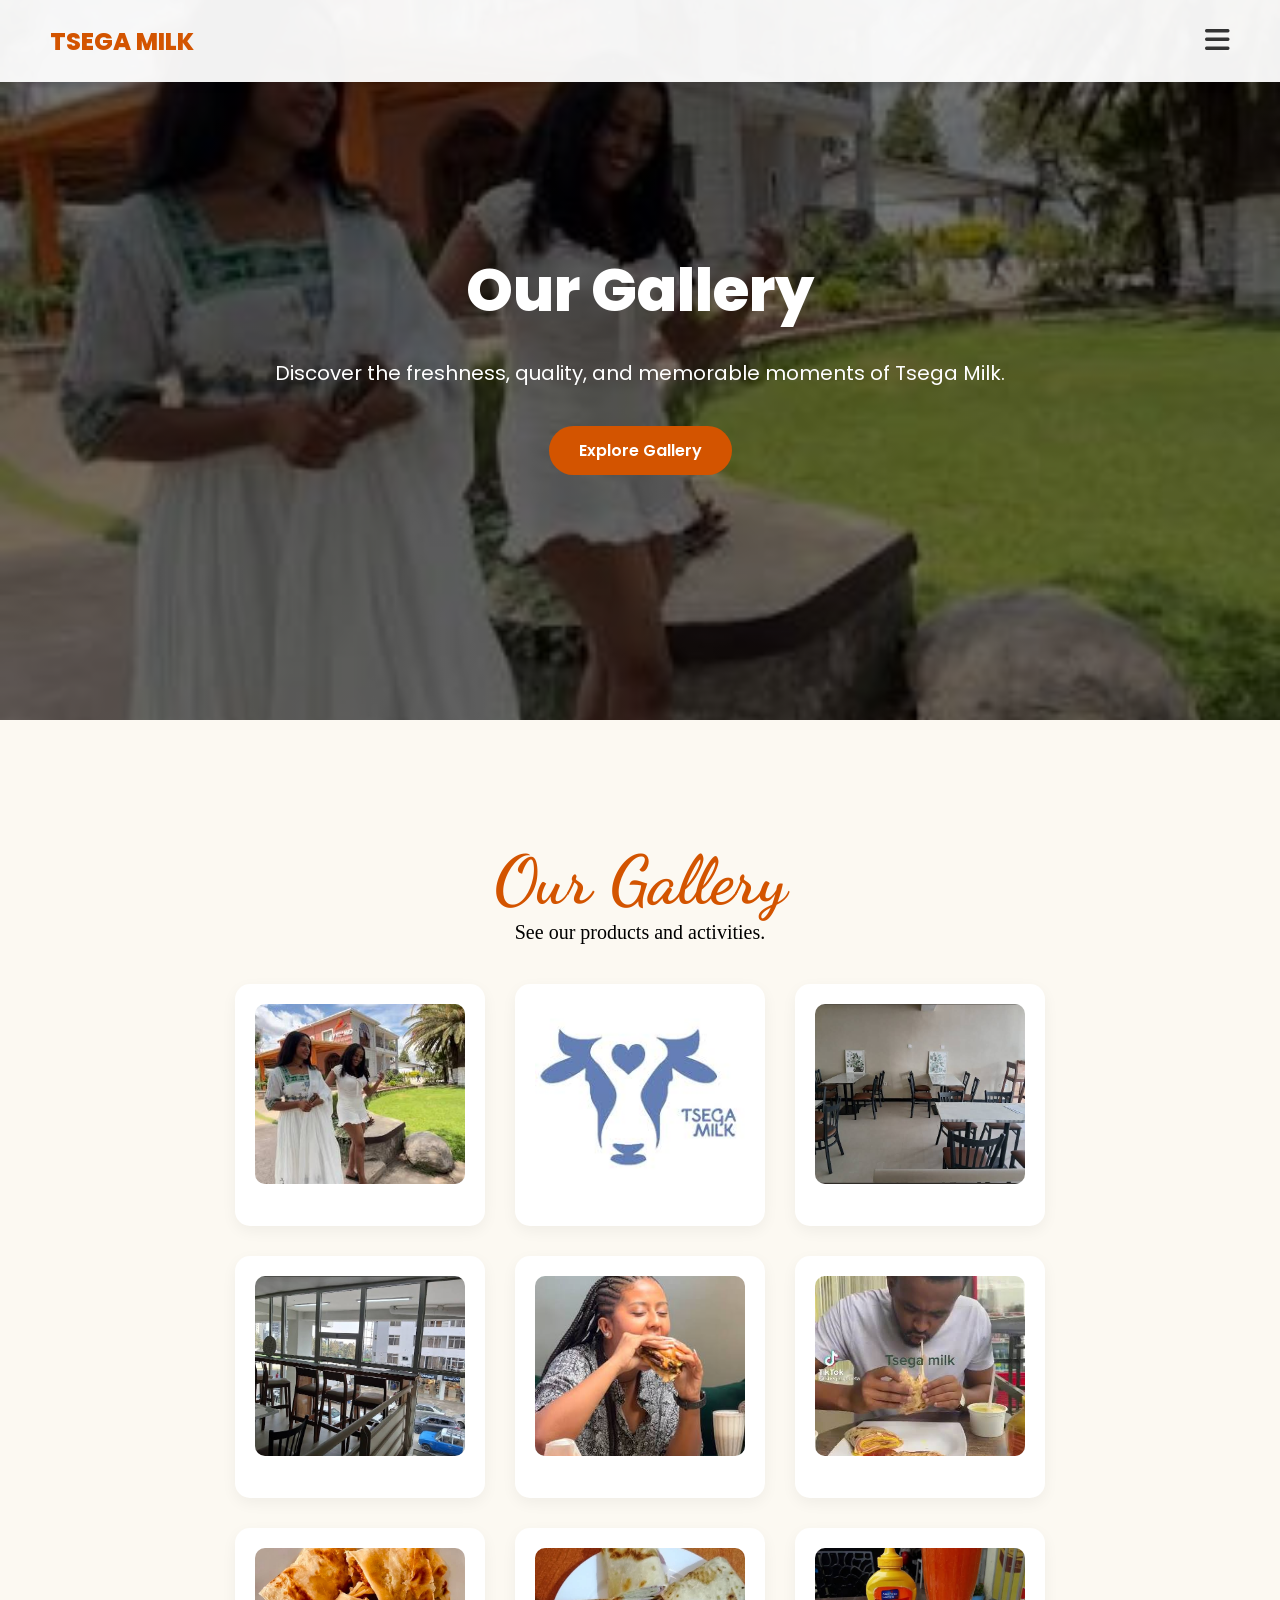
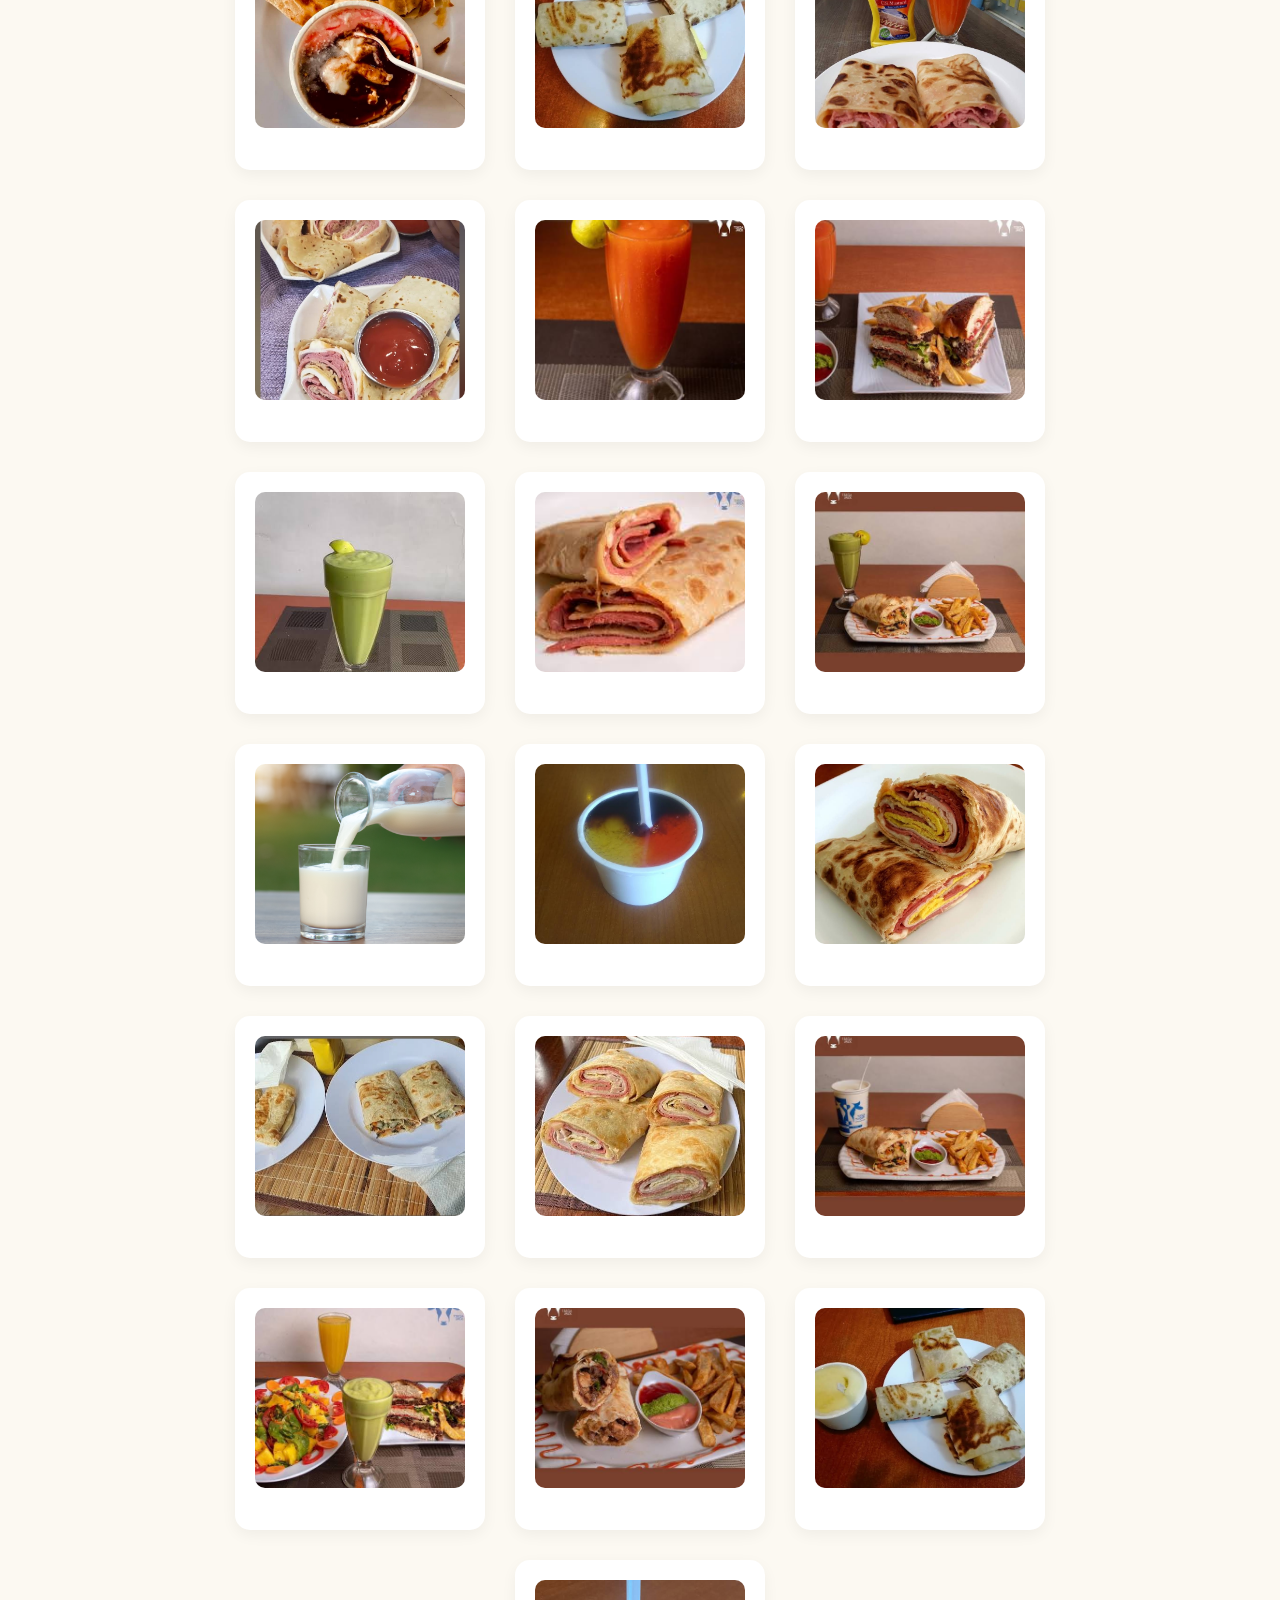
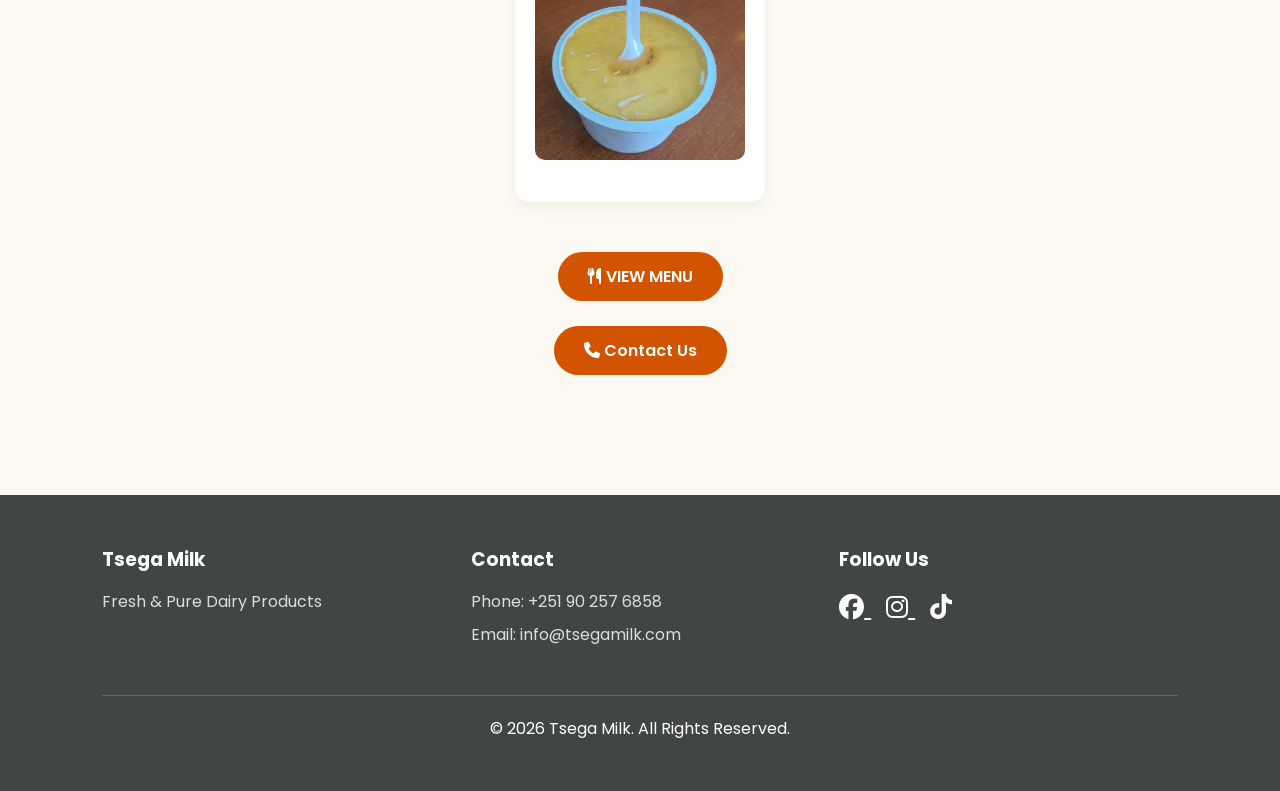
<file: gallery.html>
<!DOCTYPE html>
<html lang="en">
<head>
    <meta charset="UTF-8">
    <meta name="viewport" content="width=device-width, initial-scale=1.0">
    <title>Tsega Milk - Home</title>
    <link rel="stylesheet" href="tsestyle.css">
    <!-- Fonts and Icons -->
    <link href="https://fonts.googleapis.com/css2?family=Dancing+Script:wght@700&family=Poppins:wght@300;400;700;800&display=swap" rel="stylesheet">
    <link rel="stylesheet" href="https://cdnjs.cloudflare.com/ajax/libs/font-awesome/6.6.0/css/all.min.css">
    <link rel="icon" href="images/logo.png">

   

   </head>
<body>

    <!-- Header & Navigation -->
    <header>
        <div class="logo">TSEGA MILK</div>
        <div class="menu-btn"><i class="fas fa-bars"></i></div>
        <nav class="nav-links">
            <a href="index.html">Home</a>
            <a href="abouttse.html">About</a>
            <a href="menutse.html">Menu</a>
            <a href="conttse.html">Contact</a>
            <a href="gallery.html" class="active">Gallery</a>
        </nav>
    </header>
  <!-- ================= GALLERY HERO ================= -->

<section class="gallery-hero">

<div class="gallery-overlay">

<h1>Our Gallery</h1>

<p>
Discover the freshness, quality, and memorable moments of Tsega Milk.
</p>

<a href="#gallery" class="btn">
Explore Gallery
</a>

</div>

</section>
    </section>
  <section id="gallery" class="offerings reveal">
      <div class="section-title">

<h2>Our Gallery</h2>
          <p>
See our products and activities.
</p>
      </div>
        <div class="offer-grid">
            <div class="offer-card reveal">
                <img src="images/tse.jpg" alt="Fresh Milk">
                <h3></h3>
            </div>
            <div class="offer-card reveal">
                <img src="images/tse22.jpg" alt="Unique Yogurt">
                <h3></h3>
            </div>
            <div class="offer-card reveal">
                <img src="images/proff.jpg" alt="Beef with Cheese">
                <h3></h3>
            </div>
            <div class="offer-card reveal">
                <img src="images/profff.jpg" alt="Special Pitas">
                <h3></h3>
            </div>
            <div class="offer-card reveal">
                <img src="images/tse1.jpg" alt="Wraps">
                <h3></h3>
            </div>
            <div class="offer-card reveal">
                <img src="images/tse2.jpg" alt="Wraps">
                <h3></h3>
            </div>
            <div class="offer-card reveal">
                <img src="images/ts4.jpg" alt="Wraps">
                <h3></h3>
            </div>
            <div class="offer-card reveal">
                <img src="images/ts5.jpg" alt="Wraps">
                <h3></h3>
            </div>
            <div class="offer-card reveal">
                <img src="images/ts6.jpg" alt="Wraps">
                <h3></h3>
            </div>
            <div class="offer-card reveal">
                <img src="images/ts7.jpg" alt="Wraps">
                <h3></h3>
            </div>
            <div class="offer-card reveal">
                <img src="images/tse3.jpg" alt="Wraps">
                <h3></h3>
            </div>
            <div class="offer-card reveal">
                <img src="images/tse4.jpg" alt="Wraps">
                <h3></h3>
            </div>
            <div class="offer-card reveal">
                <img src="images/tse5.jpg" alt="Wraps">
                <h3></h3>
            </div>
            <div class="offer-card reveal">
                <img src="images/tse6.jpg" alt="Wraps">
                <h3></h3>
            </div>
            <div class="offer-card reveal">
                <img src="images/tse8.jpg" alt="Wraps">
                <h3></h3>
            </div>
            <div class="offer-card reveal">
                <img src="images/milk.jpg" alt="Wraps">
                <h3></h3>
            </div>
            <div class="offer-card reveal">
                <img src="images/yoo.jpg" alt="Wraps">
                <h3></h3>
            </div>
            <div class="offer-card reveal">
                <img src="images/beeef.jpg" alt="Wraps">
                <h3></h3>
            </div>
            <div class="offer-card reveal">
                <img src="images/wraps.jpg" alt="Wraps">
                <h3></h3>
            </div>
            <div class="offer-card reveal">
                <img src="images/pitt.jpg" alt="Wraps">
                <h3></h3>
            </div>
            <div class="offer-card reveal">
                <img src="images/tse10.jpg" alt="Wraps">
                <h3></h3>
            </div>
            <div class="offer-card reveal">
                <img src="images/tse11.jpg" alt="Wraps">
                <h3></h3>
            </div>
            <div class="offer-card reveal">
                <img src="images/tse12.jpg" alt="Wraps">
                <h3></h3>
            </div>
            <div class="offer-card reveal">
                <img src="images/ts2.jpg" alt="Wraps">
                <h3></h3>
            </div>
            <div class="offer-card reveal">
                <img src="images/ts3.jpg" alt="Wraps">
                <h3></h3>
            </div>
            
        </div>
      <br><br>
       <a href="menutse.html" class="btn view-menu-btn"><i class="fas fa-utensils"></i> VIEW MENU</a> 
      
       <br><br>
<div class="cta-buttons">
<a href="conttse.html" class="btn">
<i class="fas fa-phone"></i>
Contact Us
</a>
</div>      
    </section>
        

<!-- ================= FOOTER ================= -->
<footer>


<div class="footer-content">


<div>

<h3>Tsega Milk</h3>

<p>
Fresh & Pure Dairy Products
</p>

</div>

<div>

<h3>Contact</h3>

<p>Phone: +251 90 257 6858</p>

<p>Email: info@tsegamilk.com</p>

</div>
<div>

<h3>
Follow Us
</h3>


<a href="https://www.facebook.com/p/Tsega-Milk-100089756770350/">
<i class="fa-brands fa-facebook"></i>
</a>


<a href="https://www.instagram.com/tsega_milk/">
<i class="fa-brands fa-instagram"></i>
</a>


<a href="https://www.tiktok.com/@tsegamilk">
<i class="fa-brands fa-tiktok"></i>
</a>


</div>

</div>



<div class="copyright">

© 2026 Tsega Milk. All Rights Reserved.

</div>

</footer>
    

    <script src="tsescript.js"></script>
</body>
</html>
</file>
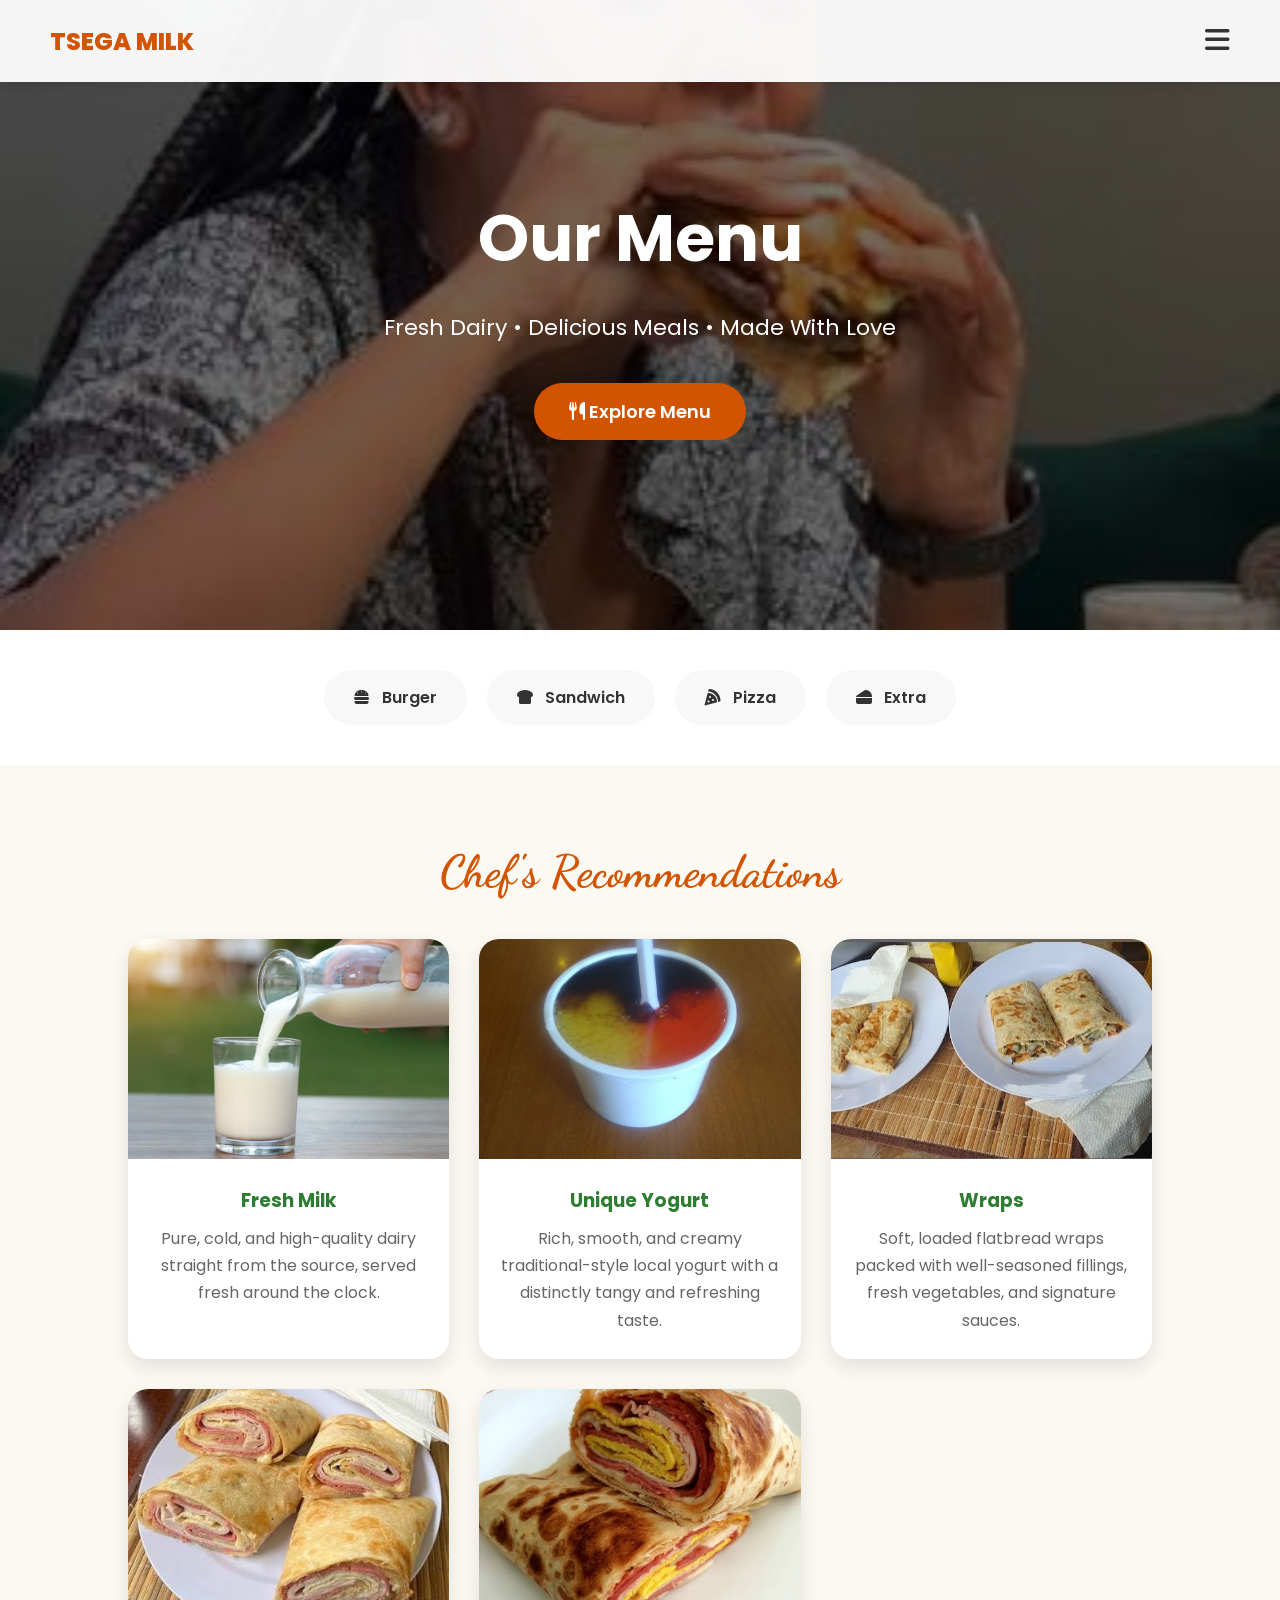
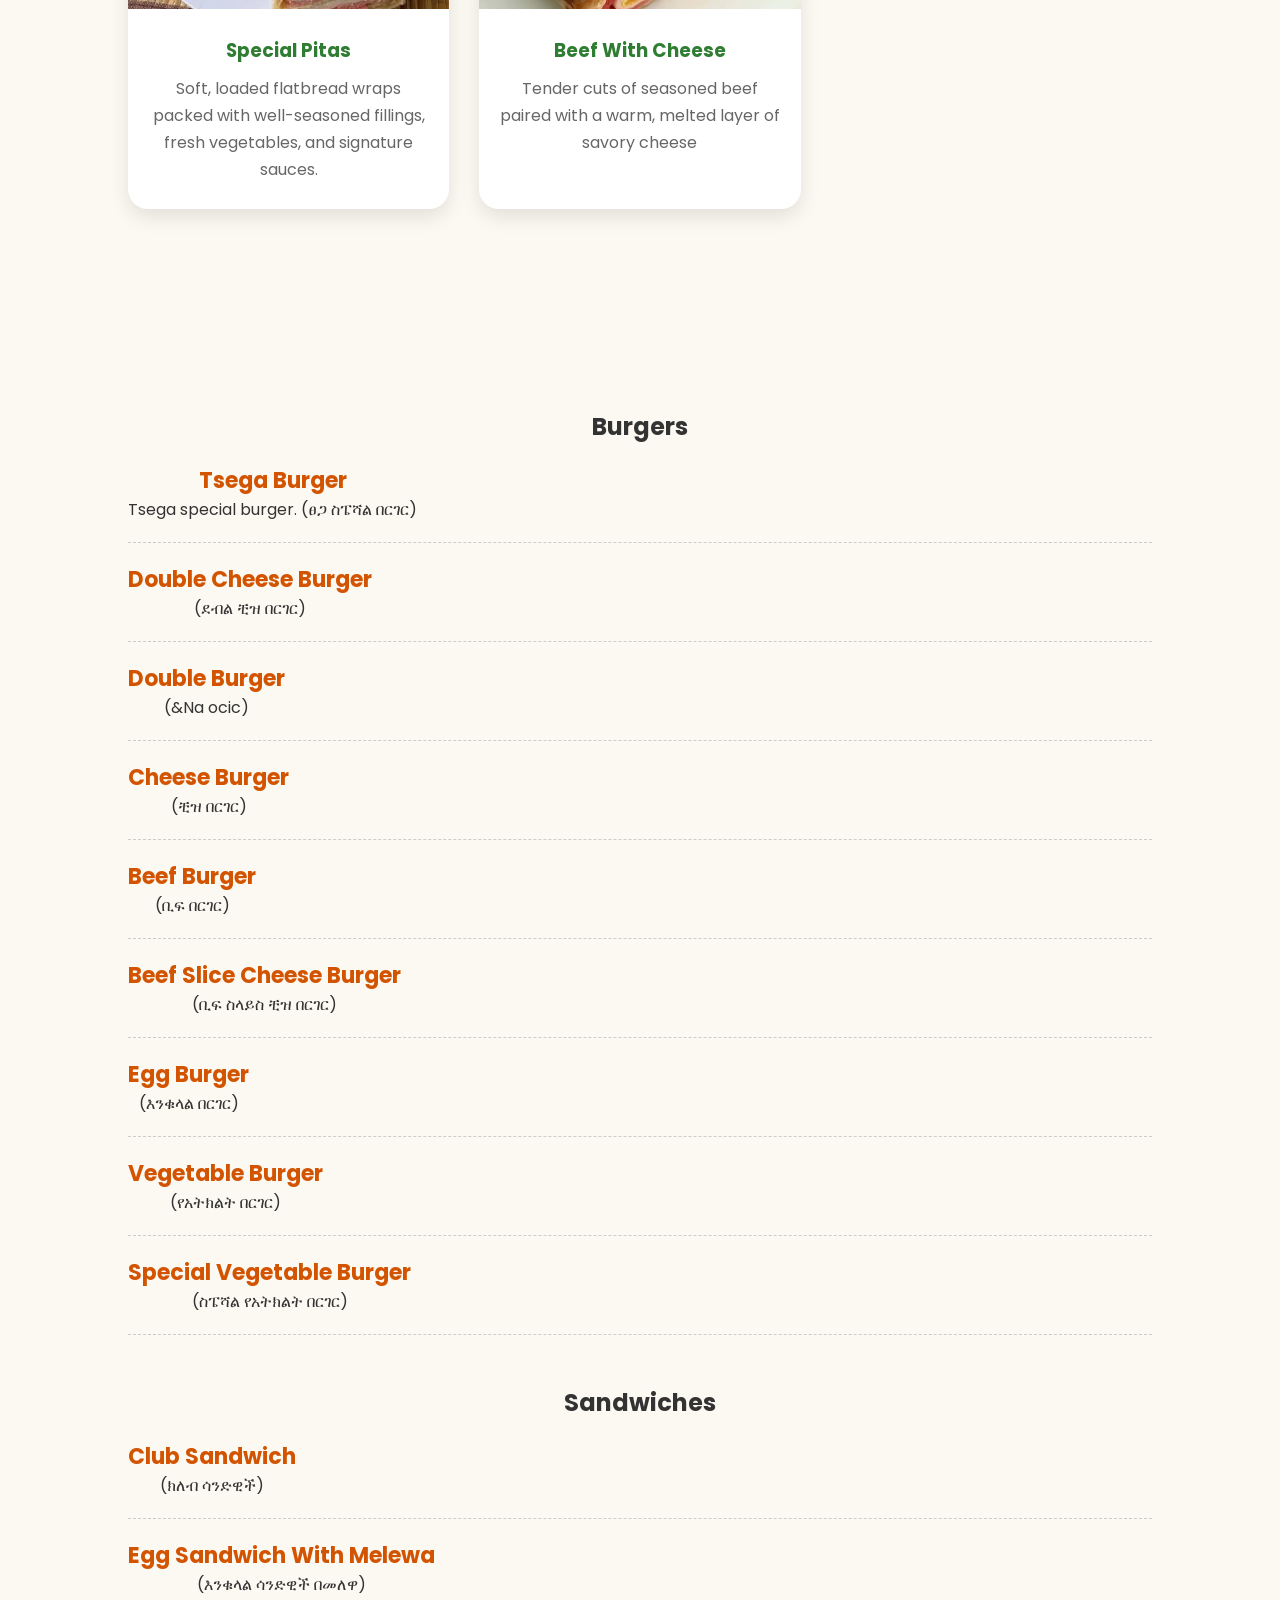
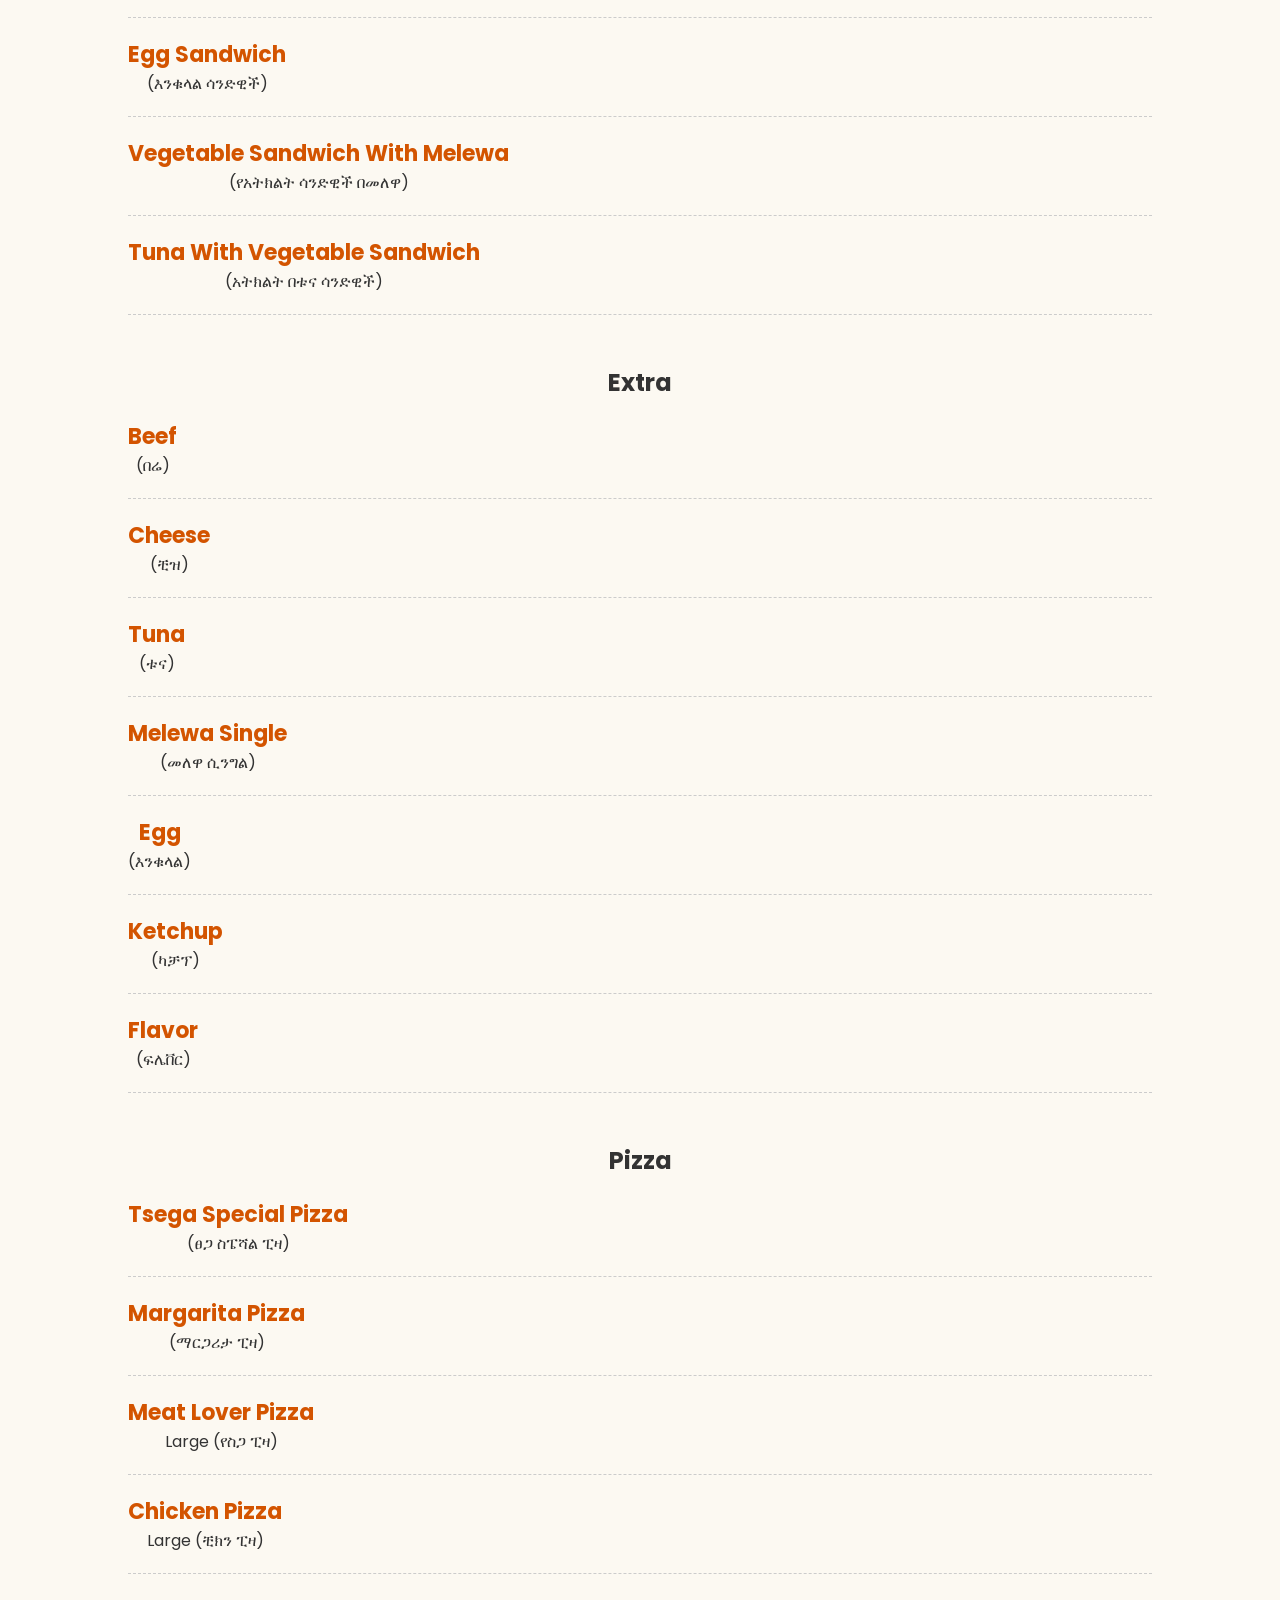
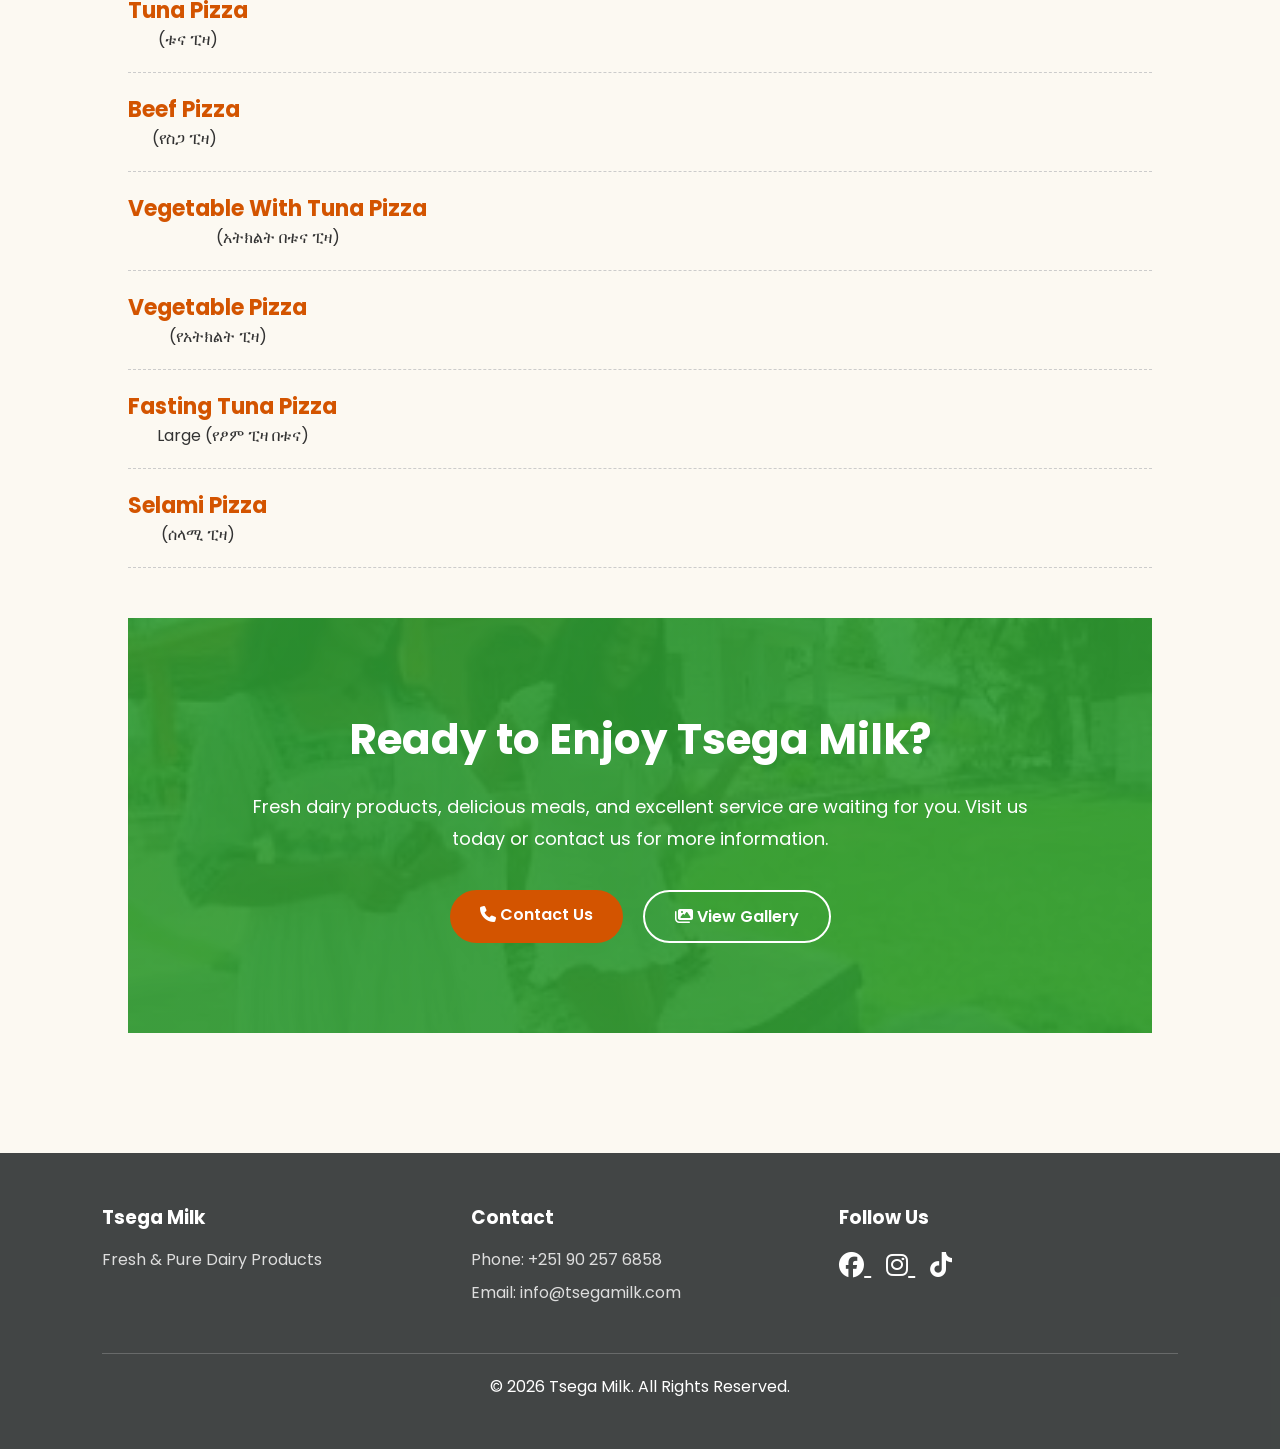
<file: menutse.html>
<!DOCTYPE html>
<html lang="en">
<head>
    <meta charset="UTF-8">
    <meta name="viewport" content="width=device-width, initial-scale=1.0">
    <title>Tsega Milk - Menu</title>
    <link rel="stylesheet" href="tsestyle.css">
    <link href="https://fonts.googleapis.com/css2?family=Dancing+Script:wght@700&family=Poppins:wght@300;400;700;800&display=swap" rel="stylesheet">
    <link rel="stylesheet" href="https://cdnjs.cloudflare.com/ajax/libs/font-awesome/6.4.0/css/all.min.css">
    <link rel="stylesheet" href="https://cdnjs.cloudflare.com/ajax/libs/font-awesome/6.6.0/css/all.min.css">
    <link rel="icon" href="images/logo.png">

</head>
<body>

    <header>
        <div class="logo">TSEGA MILK</div>
        <div class="menu-btn"><i class="fas fa-bars"></i></div>
        <nav class="nav-links">
            <a href="index.html">Home</a>
            <a href="abouttse.html">About</a>
            <a href="menutse.html" class="active">Menu</a>
            <a href="conttse.html">Contact</a>
            <a href="gallery.html">Gallery</a>
        </nav>
    </header>
<!-- ================= MENU HERO ================= -->

<section class="menu-hero">

<div class="menu-hero-overlay">
   
<h1 class="reveal">
Our Menu
</h1>
<p class="reveal">
Fresh Dairy • Delicious Meals • Made With Love
</p>

<a href="#menu-start" class="btn reveal">

<i class="fas fa-utensils"></i>

Explore Menu

</a>

</div>

</section>
    <!-- ================= MENU NAVIGATION ================= -->

<section class="menu-navigation reveal">

<a href="#burgers">
<i class="fas fa-hamburger"></i>
Burger
</a>

<a href="#sandwiches">
<i class="fas fa-bread-slice"></i>
Sandwich
</a>

<a href="#pizza">
<i class="fas fa-pizza-slice"></i>
Pizza
</a>

<a href="#extra">
<i class="fas fa-cheese"></i>
Extra
</a>
</section>
    
    
    <section class="featured-menu reveal">

<h2 class="section-title">Chef's Recommendations</h2>

<div class="featured-grid">

<div class="featured-card">

<img src="images/milk.jpg" alt="Fresh Milk">

<h3>Fresh Milk</h3>

<p>
Pure, cold, and high-quality dairy straight from the source,
served fresh around the clock.
</p>

</div>

<div class="featured-card">

<img src="images/yoo.jpg" alt="Yogurt">

<h3>Unique Yogurt</h3>

<p>
Rich, smooth, and creamy traditional-style 
    local yogurt with a distinctly tangy and refreshing taste.
</p>

</div>

<div class="featured-card">

<img src="images/wraps.jpg" alt="Wrap">

<h3>Wraps</h3>

<p>
Soft, loaded flatbread wraps packed with well-seasoned fillings, 
    fresh vegetables, and signature sauces.
</p>

</div>
<div class="featured-card">

<img src="images/pitt.jpg" alt="Pitas">

<h3>Special Pitas</h3>

<p>
Soft, loaded flatbread wraps packed with well-seasoned fillings, 
    fresh vegetables, and signature sauces.
</p>

</div>
<div class="featured-card">

<img src="images/beeef.jpg" alt="Beef">

<h3>Beef With Cheese</h3>

<p>
Tender cuts of seasoned beef paired with a warm, 
    melted layer of savory cheese
</p>

</div>    
</div>

</section>
    <!-- ==================== MENU ==================== -->
    <main class="menu-page" id="menu-start">
         <!-- ==================== BURGERS (በርገሮች) ==================== -->
<div class="menu-category filter-item" id="burgers">
    <h2>Burgers</h2>
    
    <div class="menu-item">
        <div class="menu-info">
            <h3>Tsega Burger</h3>
            <p>Tsega special burger. (ፀጋ ስፔሻል በርገር)</p>
        </div>
        <div class="menu-price"></div>
    </div>

    <div class="menu-item">
        <div class="menu-info">
            <h3>Double Cheese Burger</h3>
            <p>(ደብል ቺዝ በርገር)</p>
        </div>
        <div class="menu-price"></div>
    </div>

    <div class="menu-item">
        <div class="menu-info">
            <h3>Double Burger</h3>
            <!-- ማሳሰቢያ፡ በምስሉ ላይ ያለው ፅሁፍ ግድፈት ስላለው እንደ ምርጫህ "(ደብል በርገር)" ብለህ ማስተካከል ትችላለህ -->
            <p>(&Na ocic)</p> 
        </div>
        <div class="menu-price"></div>
    </div>

    <div class="menu-item">
        <div class="menu-info">
            <h3>Cheese Burger</h3>
            <p>(ቺዝ በርገር)</p>
        </div>
        <div class="menu-price"></div>
    </div>

    <div class="menu-item">
        <div class="menu-info">
            <h3>Beef Burger</h3>
            <p>(ቢፍ በርገር)</p>
        </div>
        <div class="menu-price"></div>
    </div>

    <div class="menu-item">
        <div class="menu-info">
            <h3>Beef Slice Cheese Burger</h3>
            <p>(ቢፍ ስላይስ ቺዝ በርገር)</p>
        </div>
        <div class="menu-price"></div>
    </div>

    <div class="menu-item">
        <div class="menu-info">
            <h3>Egg Burger</h3>
            <p>(እንቁላል በርገር)</p>
        </div>
        <div class="menu-price"></div>
    </div>

    <div class="menu-item">
        <div class="menu-info">
            <h3>Vegetable Burger</h3>
            <p>(የአትክልት በርገር)</p>
        </div>
        <div class="menu-price"></div>
    </div>

    <div class="menu-item">
        <div class="menu-info">
            <h3>Special Vegetable Burger</h3>
            <p>(ስፔሻል የአትክልት በርገር)</p>
        </div>
        <div class="menu-price"></div>
    </div>
</div>
<br><br>
<!-- ==================== SANDWICHES (ሳንድዊቾች) ==================== -->
<div class="menu-category filter-item" id="sandwiches">
    <h2>Sandwiches</h2>

    <div class="menu-item">
        <div class="menu-info">
            <h3>Club Sandwich</h3>
            <p>(ክለብ ሳንድዊች)</p>
        </div>
        <div class="menu-price"></div>
    </div>

    <div class="menu-item">
        <div class="menu-info">
            <h3>Egg Sandwich With Melewa</h3>
            <p>(እንቁላል ሳንድዊች በመለዋ)</p>
        </div>
        <div class="menu-price"></div>
    </div>

    <div class="menu-item">
        <div class="menu-info">
            <h3>Egg Sandwich</h3>
            <p>(እንቁላል ሳንድዊች)</p>
        </div>
        <div class="menu-price"></div>
    </div>

    <div class="menu-item">
        <div class="menu-info">
            <h3>Vegetable Sandwich With Melewa</h3>
            <p>(የአትክልት ሳንድዊች በመለዋ)</p>
        </div>
        <div class="menu-price"></div>
    </div>

    <div class="menu-item">
        <div class="menu-info">
            <h3>Tuna With Vegetable Sandwich</h3>
            <p>(አትክልት በቱና ሳንድዊች)</p>
        </div>
        <div class="menu-price"></div>
    </div>
</div> 
            <br><br>
<!-- ==================== ADD-ONS / EXTRAS (ተጨማሪዎች) ==================== -->
<div class="menu-category filter-item" id="extra">
    <h2>Extra</h2>

    <div class="menu-item">
        <div class="menu-info">
            <h3>Beef</h3>
            <p>(በሬ)</p>
        </div>
        <div class="menu-price"></div>
    </div>

    <div class="menu-item">
        <div class="menu-info">
            <h3>Cheese</h3>
            <p>(ቺዝ)</p>
        </div>
        <div class="menu-price"></div>
    </div>

    <div class="menu-item">
        <div class="menu-info">
            <h3>Tuna</h3>
            <p>(ቱና)</p>
        </div>
        <div class="menu-price"></div>
    </div>

    <div class="menu-item">
        <div class="menu-info">
            <h3>Melewa Single</h3>
            <p>(መለዋ ሲንግል)</p>
        </div>
        <div class="menu-price"></div>
    </div>

    <div class="menu-item">
        <div class="menu-info">
            <h3>Egg</h3>
            <p>(እንቁላል)</p>
        </div>
        <div class="menu-price"></div>
    </div>

    <div class="menu-item">
        <div class="menu-info">
            <h3>Ketchup</h3>
            <p>(ካቻፕ)</p>
        </div>
        <div class="menu-price"></div>
    </div>

    <div class="menu-item">
        <div class="menu-info">
            <h3>Flavor</h3>
            <p>(ፍሌቨር)</p>
        </div>
        <div class="menu-price"></div>
    </div>
</div>
<br><br>
<!-- ==================== PIZZA (ፒዛዎች) ==================== -->
<div class="menu-category filter-item" id="pizza">
    <h2>Pizza</h2>

    <div class="menu-item">
        <div class="menu-info">
            <h3>Tsega Special Pizza</h3>
            <p>(ፀጋ ስፔሻል ፒዛ)</p>
        </div>
        <div class="menu-price"></div>
    </div>

    <div class="menu-item">
        <div class="menu-info">
            <h3>Margarita Pizza</h3>
            <p>(ማርጋሪታ ፒዛ)</p>
        </div>
        <div class="menu-price"></div>
    </div>

    <div class="menu-item">
        <div class="menu-info">
            <h3>Meat Lover Pizza</h3>
            <p>Large (የስጋ ፒዛ)</p>
        </div>
        <div class="menu-price"></div>
    </div>

    <div class="menu-item">
        <div class="menu-info">
            <h3>Chicken Pizza</h3>
            <p>Large (ቺክን ፒዛ)</p>
        </div>
        <div class="menu-price"></div>
    </div>

    <div class="menu-item">
        <div class="menu-info">
            <h3>Tuna Pizza</h3>
            <p>(ቱና ፒዛ)</p>
        </div>
        <div class="menu-price"></div>
    </div>

    <div class="menu-item">
        <div class="menu-info">
            <h3>Beef Pizza</h3>
            <p>(የስጋ ፒዛ)</p>
        </div>
        <div class="menu-price"></div>
    </div>

    <div class="menu-item">
        <div class="menu-info">
            <h3>Vegetable With Tuna Pizza</h3>
            <p>(አትክልት በቱና ፒዛ)</p>
        </div>
        <div class="menu-price"></div>
    </div>

    <div class="menu-item">
        <div class="menu-info">
            <h3>Vegetable Pizza</h3>
            <p>(የአትክልት ፒዛ)</p>
        </div>
        <div class="menu-price"></div>
    </div>

    <div class="menu-item">
        <div class="menu-info">
            <h3>Fasting Tuna Pizza</h3>
            <p>Large (የፆም ፒዛ በቱና)</p>
        </div>
        <div class="menu-price"></div>
    </div>

    <div class="menu-item">
        <div class="menu-info">
            <h3>Selami Pizza</h3>
            <p>(ሰላሚ ፒዛ)</p>
        </div>
        <div class="menu-price"></div>
    </div>
</div>
    </section>
    <br><br>
    <!-- ================= MENU CTA ================= -->

<section class="menu-cta reveal">

<div class="menu-cta-content">

<h2>Ready to Enjoy Tsega Milk?</h2>

<p>
Fresh dairy products, delicious meals, and excellent service are waiting for you.
Visit us today or contact us for more information.
</p>

<div class="cta-buttons">

<a href="conttse.html" class="btn">
<i class="fas fa-phone"></i>
Contact Us
</a>

<a href="gallery.html" class="btn btn-outline">
<i class="fas fa-images"></i>
View Gallery
</a>

</div>

</div>

</section>
    </main>
 
<!-- ================= FOOTER ================= -->
<footer>


<div class="footer-content">


<div>

<h3>Tsega Milk</h3>

<p>
Fresh & Pure Dairy Products
</p>

</div>

<div>

<h3>Contact</h3>

<p>Phone: +251 90 257 6858</p>

<p>Email: info@tsegamilk.com</p>

</div>
<div>

<h3>
Follow Us
</h3>


<a href="https://www.facebook.com/p/Tsega-Milk-100089756770350/">
<i class="fa-brands fa-facebook"></i>
</a>


<a href="https://www.instagram.com/tsega_milk/">
<i class="fa-brands fa-instagram"></i>
</a>


<a href="https://www.tiktok.com/@tsegamilk">
<i class="fa-brands fa-tiktok"></i>
</a>


</div>

</div>



<div class="copyright">

© 2026 Tsega Milk. All Rights Reserved.

</div>

</footer>

    <script src="tsescript.js"></script>
</body>
</html>
</file>
<file: tsestyle.css>
/* Base Styles */
* {
    margin: 0;
    padding: 0;
    box-sizing: border-box;
}

body {
    font-family: 'Poppins', sans-serif;
    background-color: #fcf9f2; /* Light creamy background */
    color: #333;
    overflow-x: hidden;
}

/* Scroll Animation Class */
.reveal {
    opacity: 0;
    transform: translateY(50px);
    transition: all 0.8s ease-out;
}
.reveal.active {
    opacity: 1;
    transform: translateY(0);
}

/* Header & Navigation (Right Corner Menu) */
header {
    position: fixed;
    top: 0;
    width: 100%;
    padding: 20px 50px;
    display: flex;
    justify-content: space-between;
    align-items: center;
    background: rgba(255, 255, 255, 0.95);
    box-shadow: 0 2px 10px rgba(0,0,0,0.1);
    z-index: 1000;
}
.logo {
    font-size: 24px;
    font-weight: 800;
    color: #d35400;
}
.hero-content h1 span{

color:#d35400;

}
.menu-btn {
    font-size: 28px;
    cursor: pointer;
    color: #333;
    z-index: 1001;
}
.nav-links {
    position: fixed;
    top: 0;
    right: -100%;
    width: 300px;
    height: 100vh;
    background: #fff;
    display: flex;
    flex-direction: column;
    justify-content: center;
    align-items: center;
    gap: 30px;
    transition: 0.4s ease-in-out;
    box-shadow: -5px 0 15px rgba(0,0,0,0.1);
}
.nav-links.show {
    right: 0;
}
.nav-links a {
    text-decoration: none;
    font-size: 20px;
    font-weight: 600;
    color: #333;
    transition: 0.3s;
}
.nav-links a:hover, .nav-links a.active {
    color: #d35400;
}

/* Buttons */
.btn {
    display: inline-block;
    padding: 12px 30px;
    background: #d35400;
    color: #fff;
    text-decoration: none;
    border-radius: 30px;
    font-weight: 600;
    transition: 0.3s;
    border: none;
    cursor: pointer;
}
.btn:hover {
    background: #e67e22;
    transform: scale(1.05);
}

/* Hero Section (Animation for 2 Photos) */
.hero {
    position: relative;
    height: 100vh;
    display: flex;
    align-items: center;
    justify-content: center;
    text-align: center;
    overflow: hidden;
}
.hero-bg {
    position: absolute;
    top: 0;
    left: 0;
    width: 100%;
    height: 100%;
    background-size: cover;
    background-position: center;
    animation: zoomFade 16s infinite;
}
.hero-bg.bg-1 {
    background-image: linear-gradient(rgba(0,0,0,0.5), rgba(0,0,0,0.5)), url('images/pro1.jpg');
}
.hero-bg.bg-2 {
    background-image: linear-gradient(rgba(0,0,0,0.5), rgba(0,0,0,0.5)), url('images/prof.jpg');
    animation-delay: 8s;
    opacity: 0;
}

@keyframes zoomFade {
    0% { transform: scale(1); opacity: 1; }
    45% { transform: scale(1.1); opacity: 1; }
    50% { opacity: 0; }
    95% { opacity: 0; }
    100% { transform: scale(1); opacity: 1; }
}

.hero-content {
    position: relative;
    z-index: 10;
    color: #fff;
}
.welcome-text {
    font-family: 'Dancing Script', cursive;
    font-size: 40px;
    color: #f1c40f;
    margin-bottom: -10px;
}
.main-title {
    font-size: 80px;
    font-weight: 800;
    margin-bottom: 30px;
    letter-spacing: 2px;
    text-shadow: 2px 2px 4px rgba(10,10,10,10.7);
}

/* Offerings */
.offerings, .about-page, .menu-page, .contact-page {
    padding: 120px 10%;
    text-align: center;
}
.offer-grid {
    display: flex;
    flex-wrap: wrap;
    gap: 30px;
    justify-content: center;
    margin-top: 40px;
}
.offer-card {
    background: #fff;
    padding: 20px;
    border-radius: 15px;
    box-shadow: 0 5px 15px rgba(0,0,0,0.05);
    width: 250px;
    transition: 0.3s;
}
.offer-card:hover {
    transform: translateY(-10px);
}
.offer-card img {
    width: 100%;
    height: 180px;
    object-fit: cover;
    border-radius: 10px;
    margin-bottom: 15px;
}

/* Book Table CTA */
.book-table-sec {
    text-align: center;
    padding: 50px 0;
}
/* ================= GALLERY ================= */


.gallery-container{

    display:grid;
    grid-template-columns:repeat(2,1fr);
    gap:25px;

}



.gallery-container img{

    height:350px;
    object-fit:cover;
    border-radius:20px;

}


/* Testimonials */
.testimonials {
    padding: 30px 5px;
    background-color: #f4eee1;
    text-align: center;
    margin-bottom: 50px;
    border-radius: 20px;
}
.test {
    font-family: 'Dancing Script', cursive;
    font-size: 45px;
    color: #280;
    margin-bottom: 20px;
}
.testi-container {
    position: relative;
    height: 150px;
    margin-top: 30px;
}
.testi-slide {
    position: absolute;
    width: 100%;
    opacity: 0;
    transition: 1s ease-in-out;
}
.testi-slide.active {
    opacity: 1;
}
.testi-slide p {
    font-size: 20px;
    font-style: italic;
    color: #555;
    margin-bottom: 15px;
}

/* About Page Styles */
.about-page section {
    margin-bottom: 60px;
}
.section-title {
    font-family: 'Dancing Script', cursive;
    font-size: 45px;
    color: #d35400;
    margin-bottom: 20px;
    text-align: center;
}
.section-title p{
    font-family:   serif;
    font-size: 20px;
    color: #000;
    margin-bottom: 20px;
}
.about-text {
    font-size: 18px;
    line-height: 1.8;
    max-width: 800px;
    margin: 0 auto;
}

/* Menu Page Styles */
.menu-page h1 {
    color: #d41999;
    font-family: 'Dancing Script', cursive;
    font-size: 45px;
}
.menu-list {
    max-width: 800px;
    margin: 40px auto;
}
.menu-item {
    display: flex;
    justify-content: space-between;
    align-items: center;
    border-bottom: 1px dashed #ccc;
    padding: 20px 0;
}
.menu-info h3 {
    font-size: 22px;
    color: #d35400;
}
.menu-price {
    font-size: 24px;
    font-weight: 700;
    color: #27ae60;
}

/* Contact Page Styles */
.contact-container {
    display: flex;
    flex-wrap: wrap;
    gap: 50px;
    margin-top: 50px;
    justify-content: space-between;
}
.contact-info, .contact-form {
    flex: 1;
    min-width: 300px;
    text-align: left;
}
.info-box {
    margin-bottom: 30px;
}
.custom-icon {
    font-size: 30px;
    color: #d35400;
    margin-bottom: 10px;
    background: #fae5d3;
    padding: 15px;
    border-radius: 50%;
}
.social-icons a {
    display: inline-block;
    width: 45px;
    height: 45px;
    background: #333;
    color: #fff;
    line-height: 45px;
    text-align: center;
    border-radius: 50%;
    margin-right: 10px;
    transition: 0.3s;
}
.social-icons a:hover {
    background: #d35400;
    transform: translateY(-5px);
}
.contact-form input, .contact-form textarea {
    width: 100%;
    padding: 15px;
    margin-bottom: 20px;
    border: 1px solid #ddd;
    border-radius: 8px;
    font-family: 'Poppins', sans-serif;
}
.hours-section {
    margin-top: 80px;
}
.hours-grid {
    display: flex;
    justify-content: center;
    gap: 20px;
    margin-top: 30px;
    flex-wrap: wrap;
}
.hour-card {
    background: #fff;
    padding: 60px;
    border-radius: 15px;
    box-shadow: 0 5px 15px rgba(0,0,0,0.05);
    min-width: 200px;
}
.hour-card.highlight {
    background: #d35400;
    color: #fff;
    transform: scale(1.05);
}

/* Footer 1b5e20  2e8d32*/
footer{

background:rgba(46,50,50,.9);

color:white;
padding:50px 8%;


}
.footer-content{

display:grid;

grid-template-columns:repeat(3,1fr);

gap:30px;

}



.footer-content h3{

margin-bottom:15px;

}

.footer-content p{

color:#ddd;

margin-bottom:8px;

}

.copyright{

text-align:center;

margin-top:40px;

border-top:1px solid rgba(255,255,255,.2);

padding-top:20px;

}

footer a{

font-size:25px;

margin-right:15px;

color: white;

transition:.3s;

}


footer a:hover{

color:#a5d6a7;

}
#topBtn{

position:fixed;

bottom:25px;

left:25px;

width:45px;

height:45px;

border:none;

border-radius:50%;

background:#2e7d32;

color: white;

font-size:18px;

cursor:pointer;

display:none;

z-index:999;

}

/* Responsive */
@media(max-width: 768px) {
    .main-title { font-size: 50px; }
    .offerings, .about-page, .menu-page, .contact-page { padding: 100px 5%; }
}
/* VALUES */

.values-container{

display:grid;
grid-template-columns:repeat(3,1fr);
gap:30px;

}


.value-card{

text-align:center;
background:#f8fff8;
border-radius:20px;
transition:.3s;

}

.value-card:hover{

transform:translateY(-10px);

}
.value-card i{
font-size:40px;
color:#2e7d32;
margin-bottom:15px;
}
.value-card h3{
margin-bottom:10px;
}
.value-card p{

color:#666;

}
/* ================= WHY CHOOSE US ================= */


.why-container{

    display:grid;

    grid-template-columns:repeat(3,1fr);

    gap:30px;

}



.why-card{

    text-align:center;

    

    background:white;

    border-radius:20px;

    box-shadow:0 5px 20px rgba(0,0,0,.1);

    transition:.3s;

}



.why-card:hover{

    transform:translateY(-10px);

}



.why-card i{

    font-size:40px;

    color:#2e7d32;

    margin-bottom:20px;

}



.why-card h3{

    margin-bottom:15px;

}
/* ================= LOADER ================= */

.loader{
position:fixed;
top:0;
left:0;
width:100%;
height:100%;
background:#ffffff;
display:flex;
justify-content:center;
align-items:center;
z-index:99999;
transition:opacity .7s ease, visibility .7s;
}

.loader.hide{
opacity:0;
visibility:hidden;
}

.loader-content{
text-align:center;
}

.loader-content img{
width:100px;
margin-bottom:20px;
animation:spin 2s linear infinite;
}

.loader-content h2{
font-size:35px;
color:#2e7d32;
font-weight:700;
margin-bottom:20px;
}

.loading-bar{
width:220px;
height:10px;
background:#ddd;
border-radius:30px;
overflow:hidden;
margin:auto;
}

.loading-fill{
height:100%;
width:0%;
background:#2e7d32;
animation:loading 2s linear forwards;
}

.loader-content p{
margin-top:15px;
font-size:16px;
color:#666;
}

@keyframes loading{

0%{
width:0;
}

100%{
width:100%;
}

}

@keyframes spin{

0%{
transform:rotate(0deg);
}

100%{
transform:rotate(360deg);
}

}
/* =================rgba(255,255,255,.08) 2e7d32 COUNTER f4eee1 ================= */

.counter-section{

background:#f4eee1;
padding:70px 10%;
color:#fff;

}

.counter-container{

display:grid;
grid-template-columns:repeat(auto-fit,minmax(180px,1fr));
gap:30px;
text-align:center;

}

.counter-box{

padding:30px 20px;
background:rgba(46,150,50,.9);
border-radius:15px;
transition:.4s;

}

.counter-box:hover{

transform:translateY(-10px);

}

.counter-box i{

font-size:45px;
margin-bottom:15px;
color:#ffd54f;

}

.counter-box h2{

font-size:42px;
margin-bottom:10px;

}

.counter-box p{
font-size:18px;
}
/* ================= FAQ ================= */

.faq{

padding:80px 10%;
background:#f9f9f9;

}

.faq-container{

max-width:900px;
margin:auto;

}

.faq-item{

background:#fff;
margin-bottom:20px;
border-radius:10px;
overflow:hidden;
box-shadow:0 5px 15px rgba(0,0,0,.08);

}

.faq-question{

display:flex;
justify-content:space-between;
align-items:center;
padding:20px;
cursor:pointer;

}

.faq-question h3{

font-size:20px;
color:#2e7d32;

}

.faq-question i{

font-size:20px;
transition:.3s;

}

.faq-answer{

max-height:0;
overflow:hidden;
transition:max-height .4s ease;
padding:0 20px;

}

.faq-answer p{

padding:0 0 20px;
line-height:1.7;
color:#555;

}

.faq-item.active .faq-answer{

max-height:200px;

}

.faq-item.active i{

transform:rotate(45deg);

}
/* ================= CTA ================= */

.cta{

padding:90px 10%;
background:linear-gradient(rgba(46,125,50,.88),rgba(46,125,50,.88)),
url("images/milk.jpg") center/cover;
text-align:center;
color:#fff;

}

.cta-content{

max-width:800px;
margin:auto;

}

.cta h2{

font-size:42px;
margin-bottom:20px;

}

.cta p{

font-size:18px;
line-height:1.8;
margin-bottom:35px;

}

.cta-buttons{

display:flex;
justify-content:center;
gap:20px;
flex-wrap:wrap;

}

.btn-outline{

background:transparent;
border:2px solid #fff;

}

.btn-outline:hover{

background:#fff;
color:#2e7d32;

}
/* ================= MAP ================= */

.map-section{

padding:80px 10%;
background:#fff;

}

.map-container{

margin-top:40px;
border-radius:20px;
overflow:hidden;
box-shadow:0 10px 30px rgba(0,0,0,.15);

}

.map-container iframe{

width:100%;
height:450px;
border:0;
display:block;

}
/* ================= WHATSAPP ================= */

.whatsapp{

position:fixed;
right:25px;
bottom:25px;
width:60px;
height:60px;
background:#25D366;
color:#fff;
border-radius:50%;
display:flex;
justify-content:center;
align-items:center;
font-size:32px;
text-decoration:none;
box-shadow:0 8px 20px rgba(0,0,0,.25);
z-index:999;
opacity:0;
visibility:hidden;    
transition:.3s;

}

.whatsapp:hover{

transform:scale(1.15);

}
/* ================= BACK TO TOP ================= */

#backToTop{

position:fixed;
right:25px;
bottom:100px;
width:55px;
height:55px;
border:none;
border-radius:50%;
background:#2e7d32;
color:#fff;
font-size:22px;
cursor:pointer;
box-shadow:0 8px 20px rgba(0,0,0,.25);
opacity:0;
visibility:hidden;
transition:.3s;
z-index:999;

}

#backToTop:hover{

background:#1b5e20;
transform:translateY(-5px);

}
/* ================= SCROLL REVEAL ================= */

.reveal{

opacity:0;
transform:translateY(70px);
transition:all .8s ease;

}

.reveal.active{

opacity:1;
transform:translateY(0);

}
/* ================= PARALLAX ================= */

.parallax{

background:
linear-gradient(rgba(0,0,0,.55),rgba(0,0,0,.55)),
url("images/tse.jpg");

background-size:cover;
background-position:center;
background-attachment:fixed;

padding:120px 10%;

text-align:center;

color:#fff;

}

.overlay{

max-width:800px;

margin:auto;

}

.parallax h2{

font-size:48px;

margin-bottom:20px;

}

.parallax p{

font-size:20px;

line-height:1.8;

margin-bottom:35px;

}
@media(max-width:768px){

.parallax{

background-attachment:scroll;

}

.parallax h2{

font-size:32px;

}

.parallax p{

font-size:17px;

}

}
/* ================= NEWSLETTER ================= */

.newsletter{

padding:90px 10%;
background:#f7f7f7;
text-align:center;

}

.newsletter-content{

max-width:700px;
margin:auto;

}

.newsletter h2{

font-size:40px;
color:#2e7d32;
margin-bottom:20px;

}

.newsletter p{

font-size:18px;
color:#555;
margin-bottom:35px;
line-height:1.7;

}

.newsletter-form{

display:flex;
justify-content:center;
flex-wrap:wrap;
gap:15px;

}

.newsletter-form input{

flex:1;
min-width:260px;
padding:18px;
border:2px solid #ddd;
border-radius:50px;
font-size:16px;
outline:none;

}

.newsletter-form input:focus{

border-color:#2e7d32;

}

.newsletter-form button{

padding:18px 35px;
background:#2e7d32;
color:#fff;
border:none;
border-radius:50px;
font-size:16px;
cursor:pointer;
transition:.3s;

}

.newsletter-form button:hover{

background:#1b5e20;

}
/* ================= GALLERY HERO ================= */

.gallery-hero{

height:80vh;

background:
linear-gradient(rgba(0,0,0,.55),rgba(0,0,0,.55)),
url("images/tse.jpg");

background-size:cover;
background-position:center;

display:flex;

justify-content:center;
align-items:center;

text-align:center;

color:#fff;

}

.gallery-overlay{

max-width:800px;
padding:20px;

}

.gallery-overlay h1{

font-size:60px;

margin-bottom:20px;

font-weight:800;

}

.gallery-overlay p{

font-size:20px;

line-height:1.8;

margin-bottom:35px;

}

@media(max-width:768px){

.gallery-hero{

height:80vh;

}

.gallery-overlay h1{

font-size:38px;

}

.gallery-overlay p{

font-size:17px;

}

}
/* ================= ABOUT HERO ================= */

.about-hero{

height:80vh;

background:
linear-gradient(rgba(0,0,0,.55),rgba(0,0,0,.55)),
url("images/profff.jpg");

background-size:cover;
background-position:center;

display:flex;

justify-content:center;
align-items:center;

text-align:center;

color:#fff;

}

.about-overlay{

max-width:800px;

padding:20px;

}

.about-overlay h1{

font-size:60px;

font-weight:800;

margin-bottom:20px;

}

.about-overlay p{

font-size:22px;

line-height:1.8;

margin-bottom:35px;

}

@media(max-width:768px){

.about-hero{

height:80vh;

}

.about-overlay h1{

font-size:38px;

}

.about-overlay p{

font-size:17px;

}

}
/* ================= OUR STORY ================= */

.our-story{

display:flex;

align-items:center;

justify-content:center;

gap:60px;

padding:45px 5%;

flex-wrap:wrap;

}

.story-image{

flex:1;

min-width:300px;

}

.story-image img{

width:100%;

border-radius:20px;

box-shadow:0 15px 35px rgba(0,0,0,.15);

transition:.4s;

}

.story-image img:hover{

transform:scale(1.05);

}

.story-content{

flex:1;

min-width:300px;

}

.story-content p{

font-size:18px;

line-height:1.9;

color:#555;

margin-bottom:30px;

text-align:justify;

}
@media(max-width:768px){

.our-story{

flex-direction:column;

text-align:center;

}

.story-content p{

text-align:center;

}

}
/* ================= WHY PEOPLE LOVE US ================= */

.love-section{

padding:90px 10%;

background:#f9f9f9;

}

.love-container{

display:grid;

grid-template-columns:repeat(auto-fit,minmax(250px,1fr));

gap:30px;

margin-top:40px;

}

.love-card{

background:#fff;

padding:35px 25px;

border-radius:20px;

text-align:center;

box-shadow:0 8px 20px rgba(0,0,0,.08);

transition:.4s;

}

.love-card:hover{

transform:translateY(-10px);

}

.love-card i{

font-size:45px;

color:#2e7d32;

margin-bottom:20px;

}

.love-card h3{

margin-bottom:15px;

}

.love-card p{

color:#666;

line-height:1.7;

}
/* ================= ABOUT CTA ================= */

.about-cta{

padding:100px 10%;

background:
linear-gradient(rgba(46,125,50,.88),rgba(46,125,50,.88)),
url("images/proff.jpg");

background-size:cover;
background-position:center;

text-align:center;

color:#fff;

}

.about-cta-content{

max-width:800px;

margin:auto;

}

.about-cta h2{

font-size:46px;

margin-bottom:20px;

}

.about-cta p{

font-size:18px;

line-height:1.8;

margin-bottom:35px;

}

.about-cta-buttons{

display:flex;

justify-content:center;

gap:20px;

flex-wrap:wrap;

}
/* ================= GOOGLE REVIEWS ================= */

.google-reviews{



background:#f9f9f9;

text-align:center;

}

.review-subtitle{

margin-bottom:40px;

font-size:18px;

color:#666;

}
.stars{

font-size:24px;

color:#FFD700;

margin-bottom:20px;

}


/* ================= MENU HERO ================= */

.menu-hero{

height:70vh;

background:

linear-gradient(rgba(0,0,0,.55),rgba(0,0,0,.55)),

url("images/tse1.jpg");

background-size:cover;

background-position:center;

display:flex;

justify-content:center;

align-items:center;

text-align:center;

color:#fff;

}

.menu-hero-overlay{

max-width:700px;

padding:20px;

}

.menu-hero h1{

font-size:65px;

margin-bottom:20px;


}

.menu-hero p{

font-size:22px;

line-height:1.8;

margin-bottom:35px;

}

.menu-hero .btn{

font-size:18px;

padding:15px 35px;

}

@media(max-width:768px){

.menu-hero{

height: 80vh;

}

.menu-hero h1{

font-size:42px;

}

.menu-hero p{

font-size:18px;

}

}
/* ================= MENU NAVIGATION ================= */

.menu-navigation{

display:flex;

justify-content:center;

flex-wrap:wrap;

gap:20px;

padding:40px 10%;

background:#fff;

}

.menu-navigation a{

text-decoration:none;

padding:15px 30px;

background:#f8f8f8;

border-radius:50px;

font-weight:600;

color:#333;

transition:.3s;

}

.menu-navigation a:hover{

background:#2e7d32;

color:#fff;

transform:translateY(-5px);

}

.menu-navigation i{

margin-right:8px;

}

@media(max-width:768px){

.menu-navigation{

gap:12px;

}

.menu-navigation a{

padding:12px 20px;

font-size:15px;

}

}

/* ================= FEATURED MENU ================= */

.featured-menu{

padding:80px 10%;
text-align:center;

}

.featured-grid{

display:grid;
grid-template-columns:repeat(auto-fit,minmax(260px,1fr));
gap:30px;
margin-top:40px;

}

.featured-card{

background:#fff;
border-radius:20px;
overflow:hidden;
box-shadow:0 8px 20px rgba(0,0,0,.1);
transition:.4s;

}

.featured-card:hover{

transform:translateY(-10px);

}

.featured-card img{

width:100%;
height:220px;
object-fit:cover;

}

.featured-card h3{

margin:20px 0 10px;
color:#2e7d32;

}

.featured-card p{

padding:0 20px 25px;
color:#666;
line-height:1.7;

}
/* ================= MENU CTA ================= */

.menu-cta{

padding:90px 10%;

background:linear-gradient(rgba(46,155,50,.9),rgba(46,155,50,.9)),
url("images/tse.jpg") center/cover;

text-align:center;

color:#fff;

}

.menu-cta-content{

max-width:800px;

margin: auto;

}

.menu-cta h2{

font-size:42px;

margin-bottom:20px;

}

.menu-cta p{

font-size:18px;

line-height:1.8;

margin-bottom:35px;

}

.menu-cta .cta-buttons{

display:flex;

justify-content:center;

gap:20px;

flex-wrap:wrap;

}
/* ================= CONTACT HERO ================= */


.contact-hero{

height:80vh;

background:
linear-gradient(
rgba(0,0,0,.55),
rgba(0,0,0,.55)
),
url("images/tse.jpg");

background-size:cover;

background-position:center;

display:flex;

align-items:center;

justify-content:center;

text-align:center;

color:white;

margin-top:80px;

}



.contact-hero-overlay{

width:100%;

}
#contact{
    scroll-behavior: smooth;
}


.contact-hero-content{

max-width:800px;

margin:auto;

padding:20px;

}



.contact-hero-content h1{

font-size:60px;

font-weight:800;

margin-bottom:20px;

}



.contact-hero-content p{

font-size:20px;

line-height:1.8;

margin-bottom:35px;

}



.contact-hero-buttons{

display:flex;

justify-content:center;

gap:20px;

flex-wrap:wrap;

}



.btn-outline{

background:transparent;

border:2px solid white;

}



.btn-outline:hover{

background:white;

color:#2e7d32;

}



/* Mobile */

@media(max-width:768px){


.contact-hero{

height:80vh;

}



.contact-hero-content h1{

font-size:38px;

}


.contact-hero-content p{

font-size:16px;

}


}
</file>
